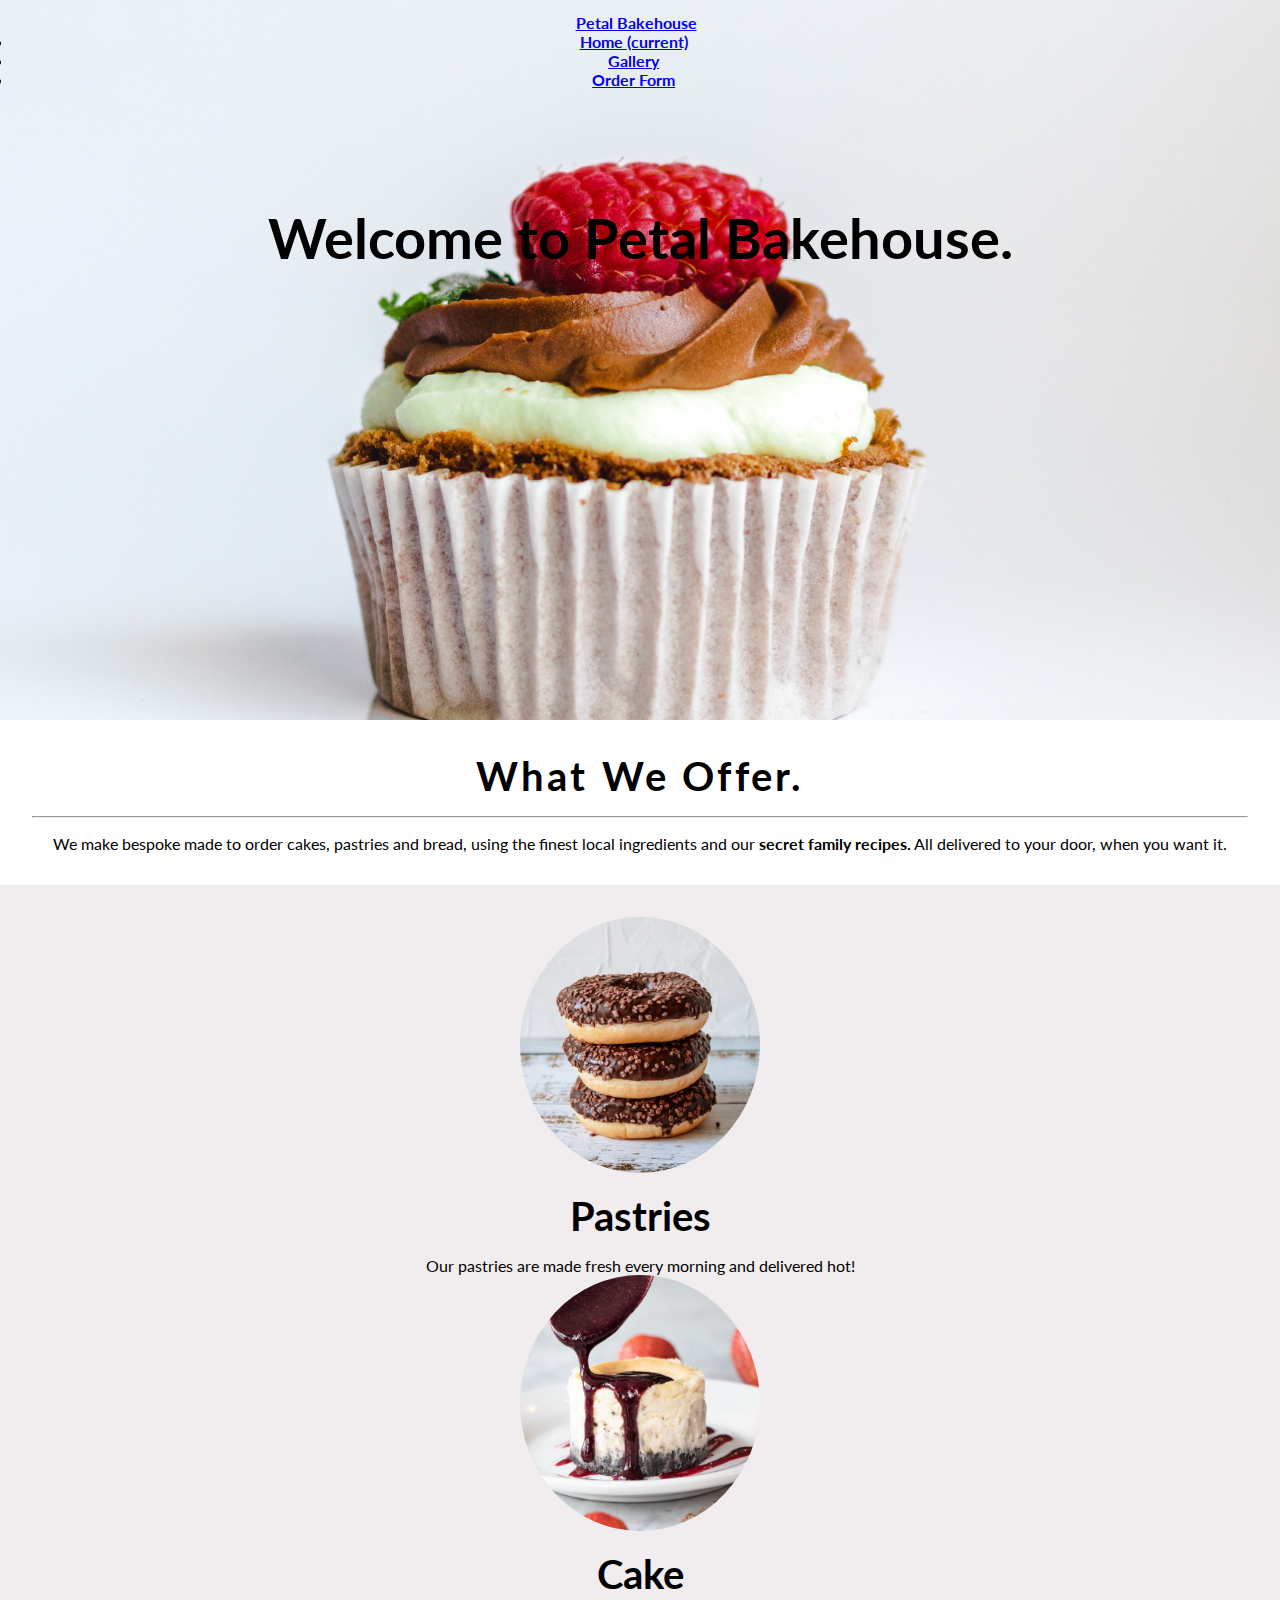
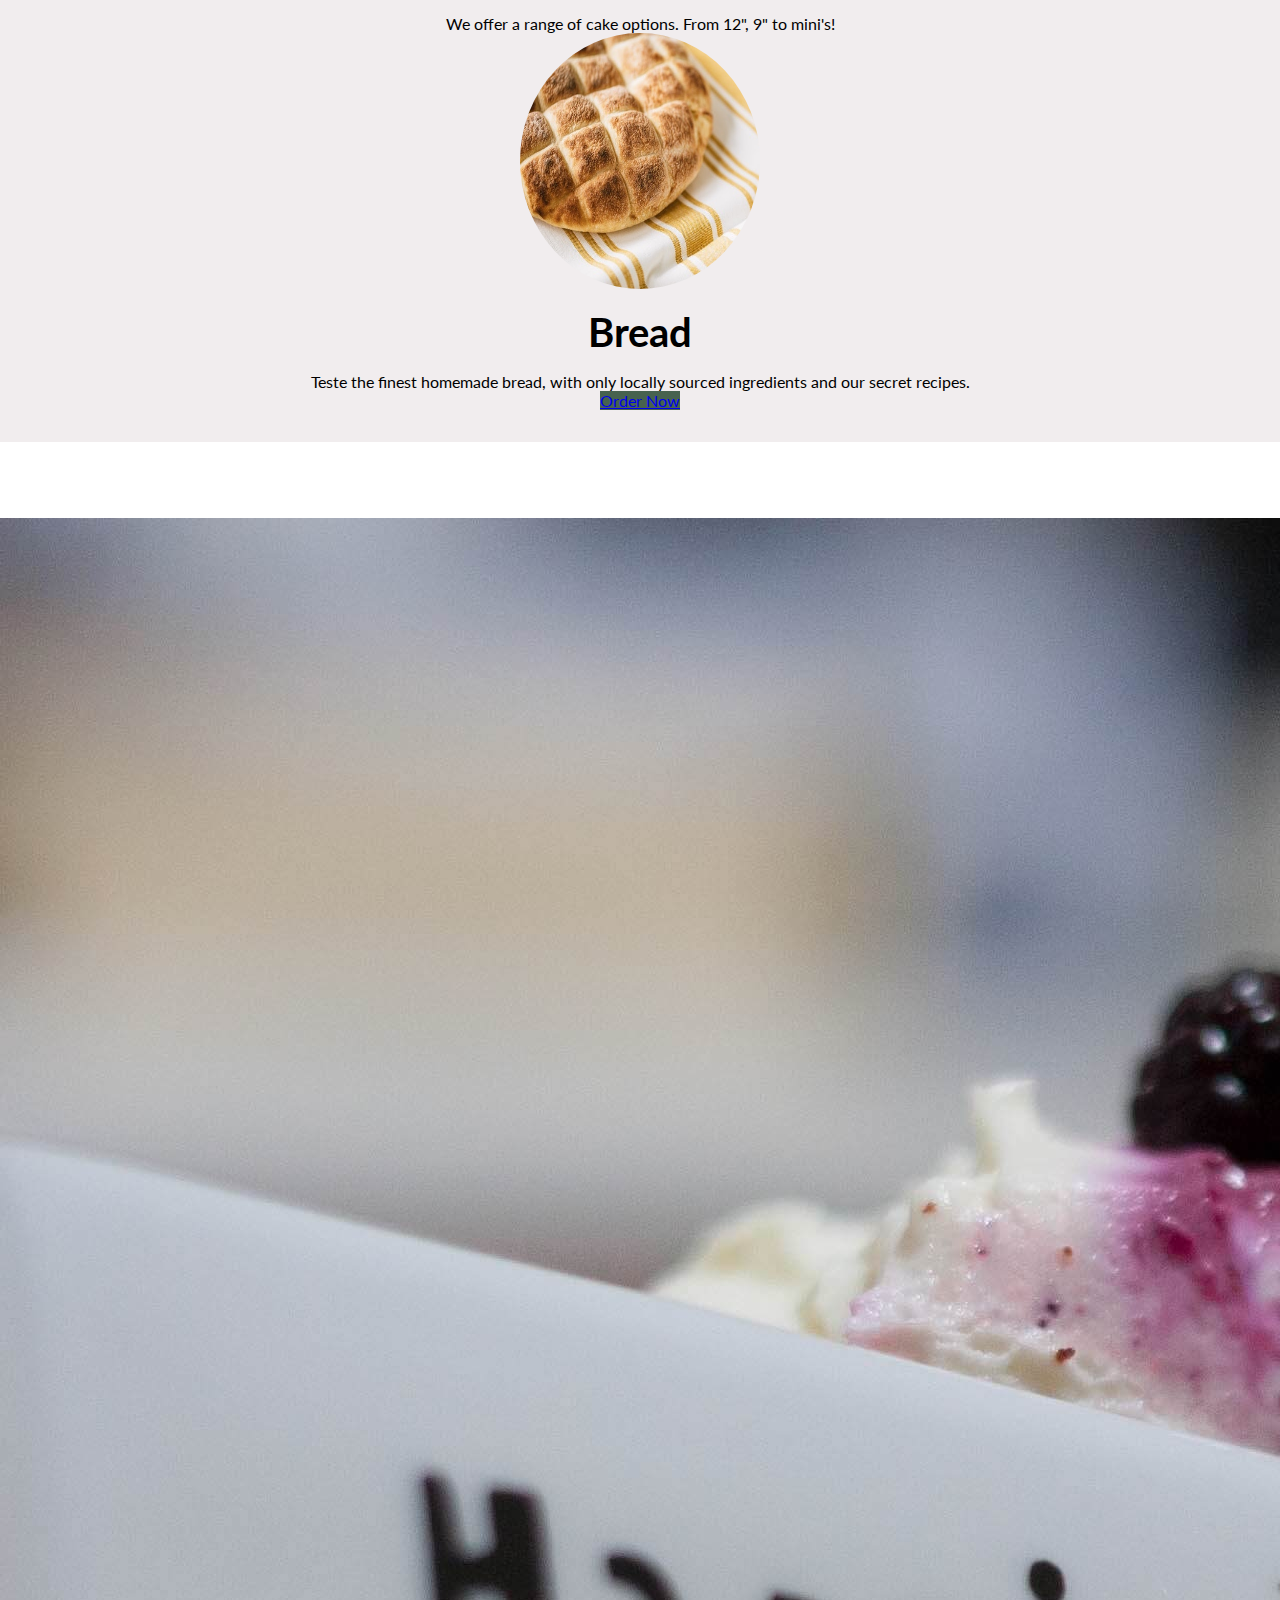
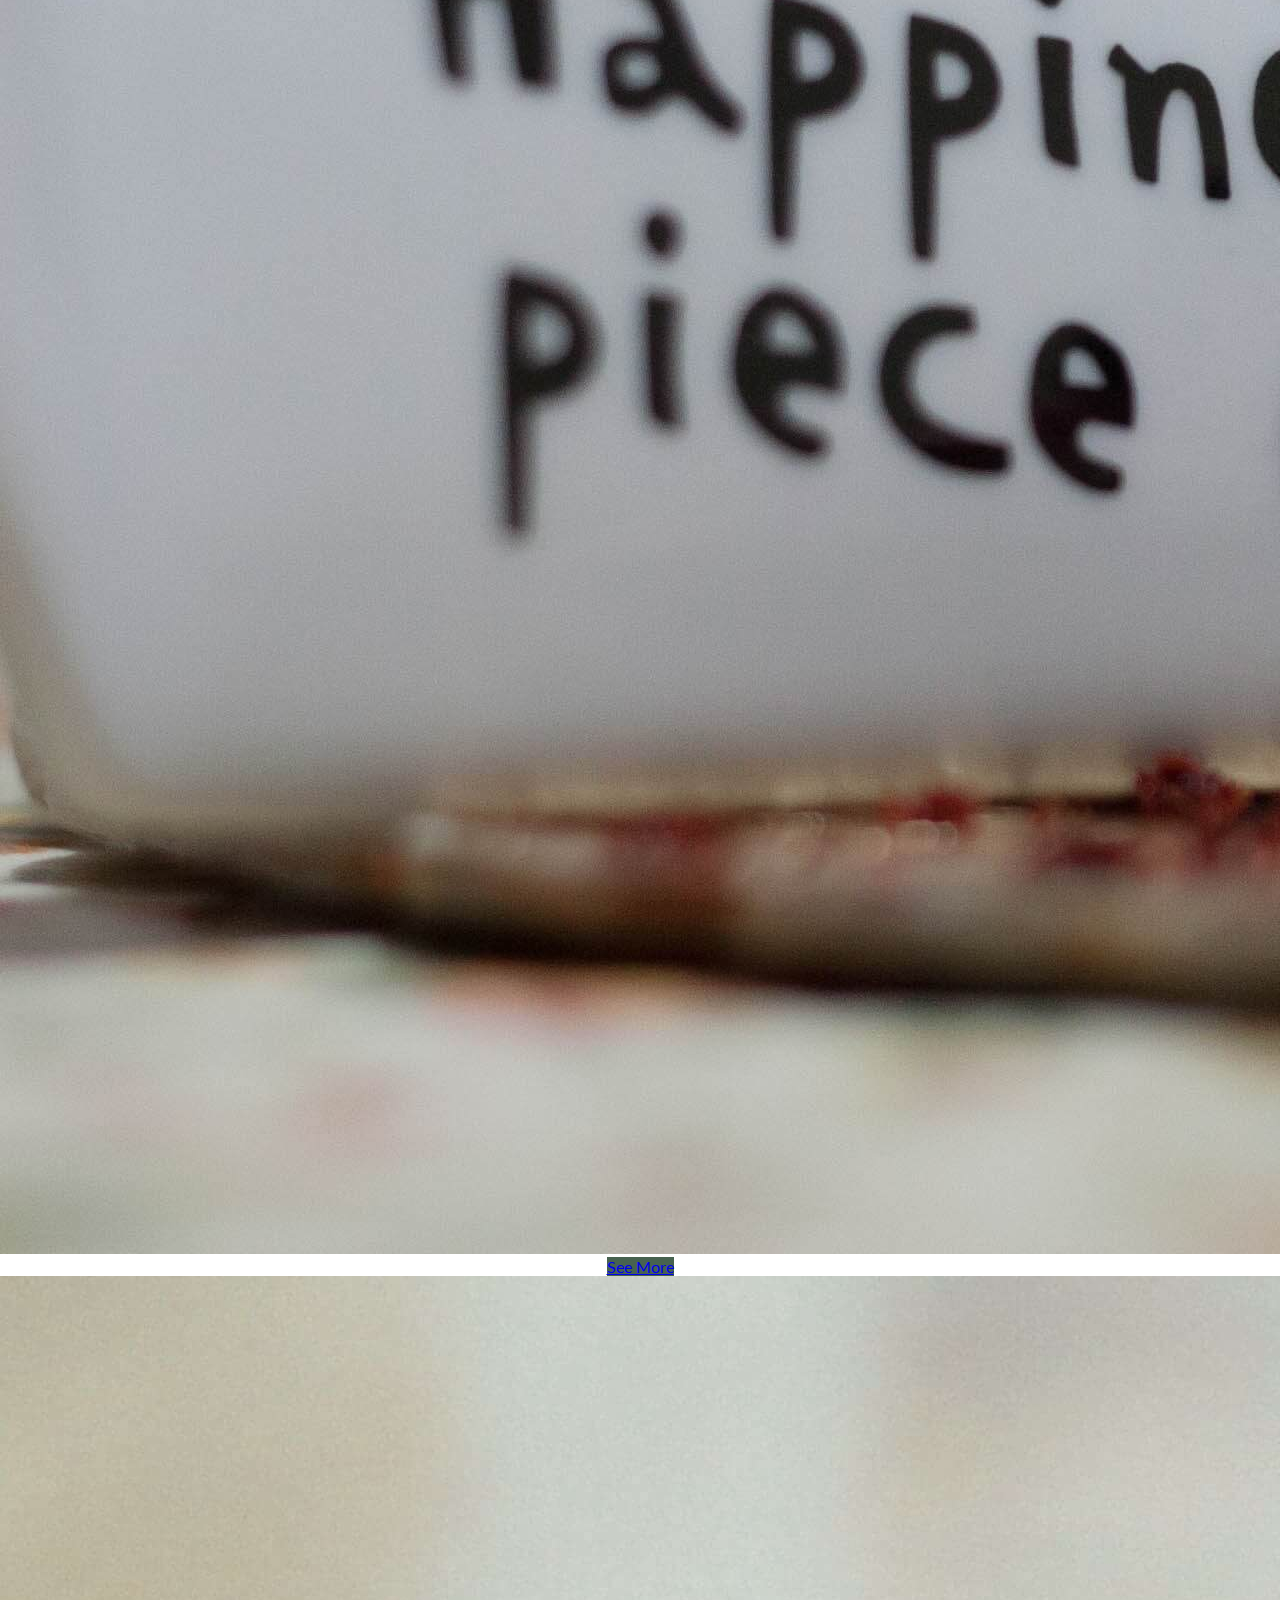
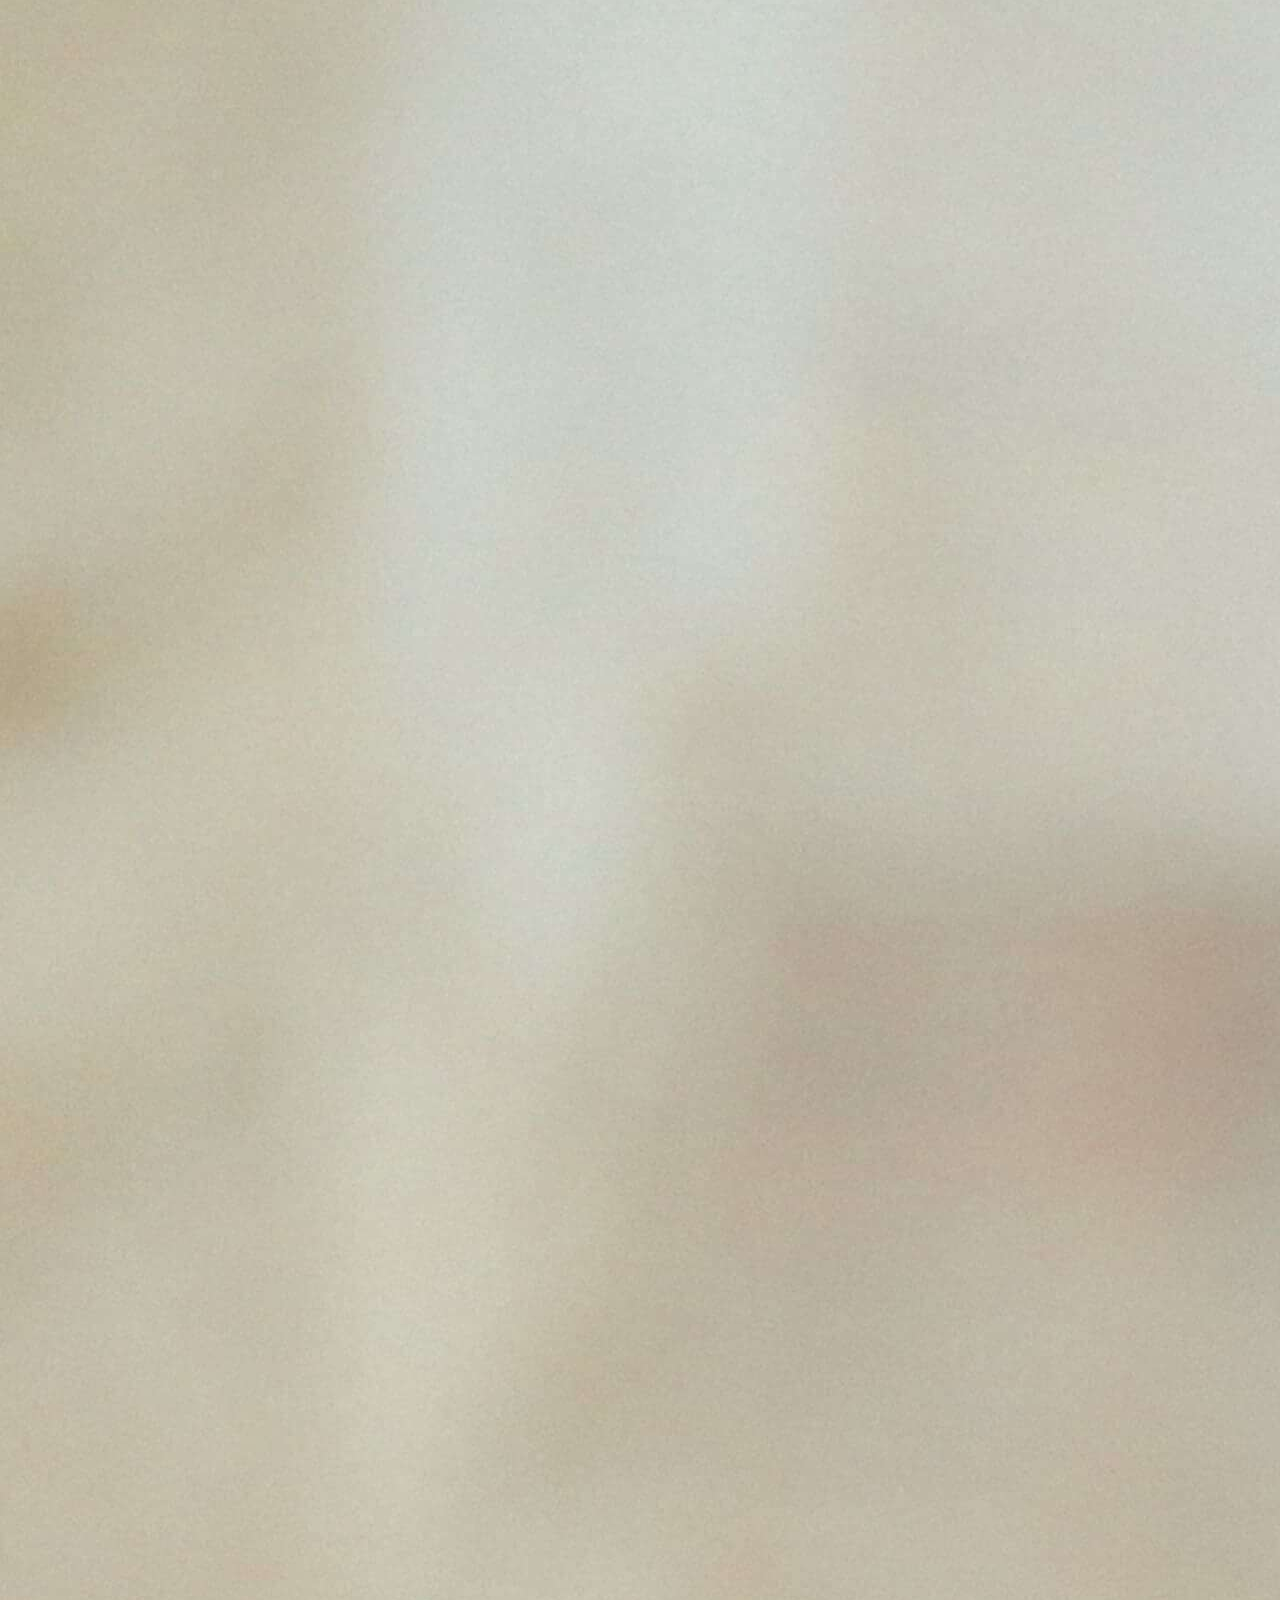
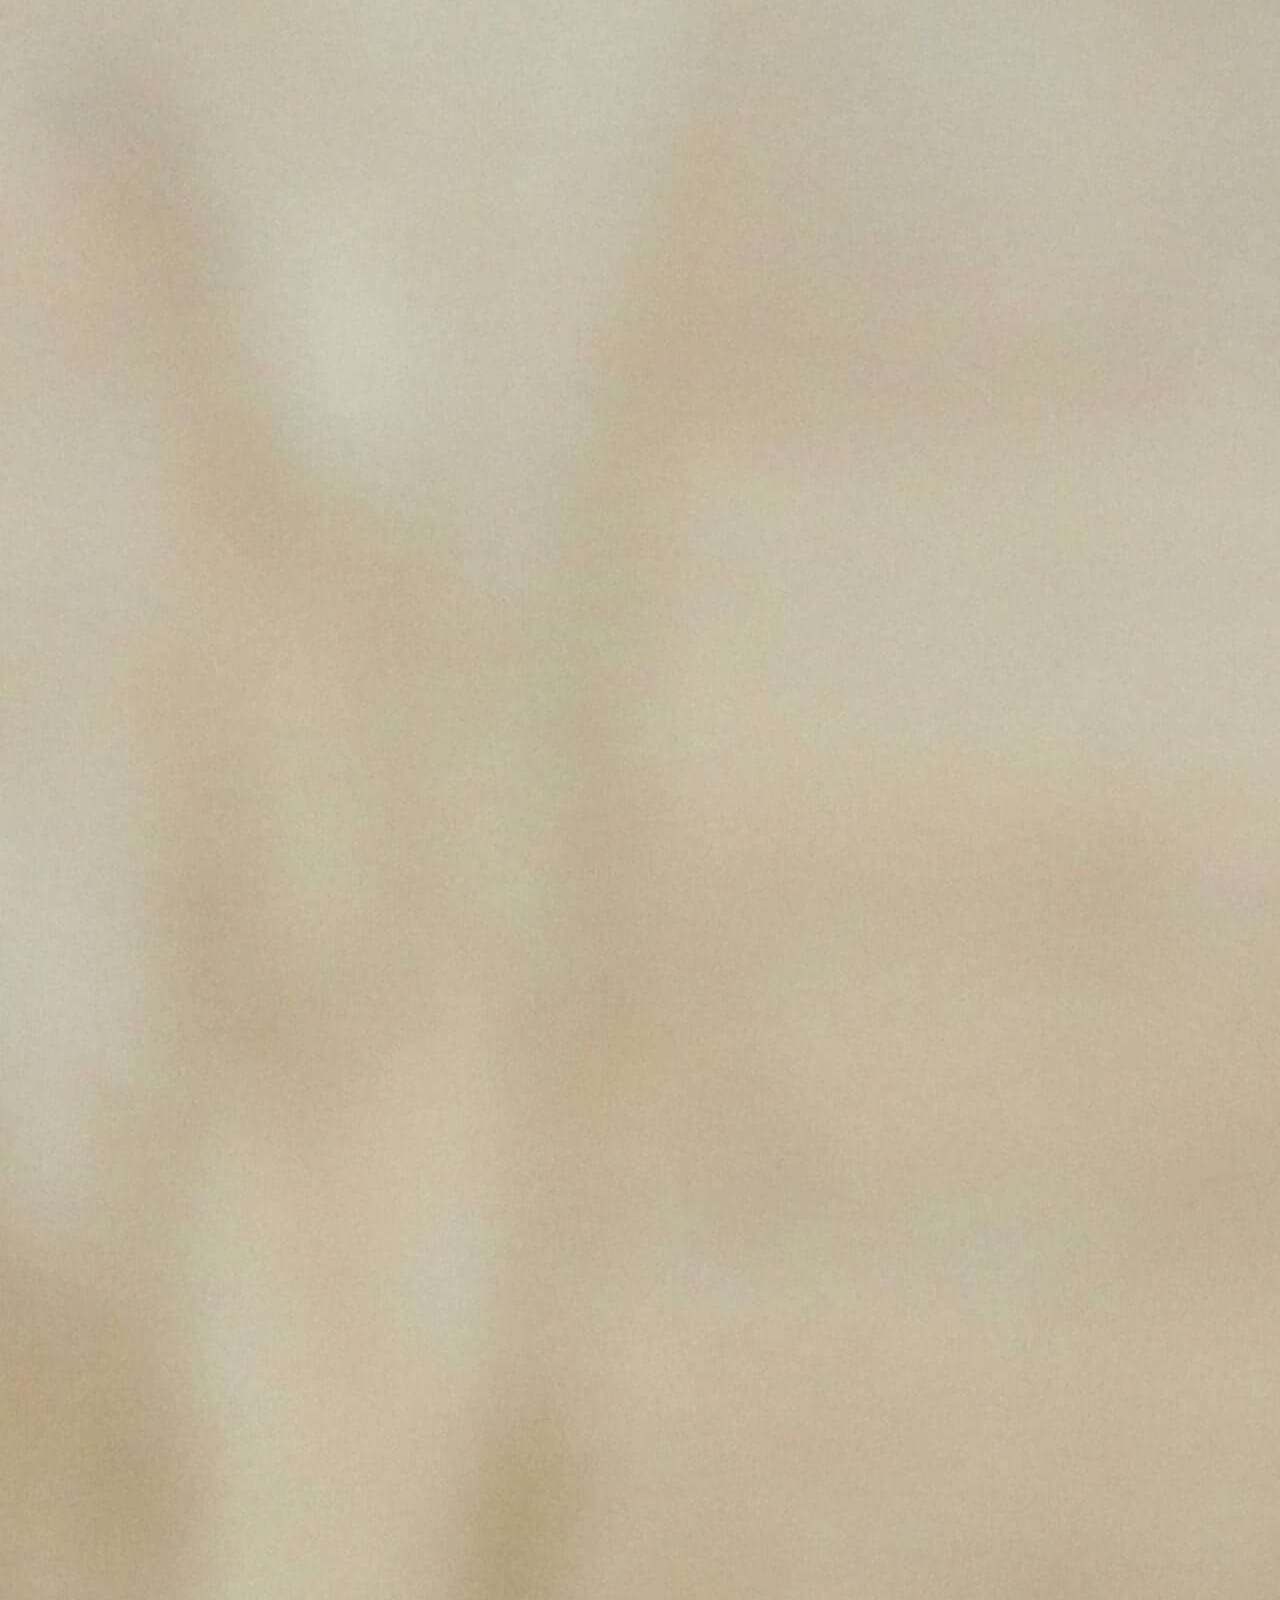
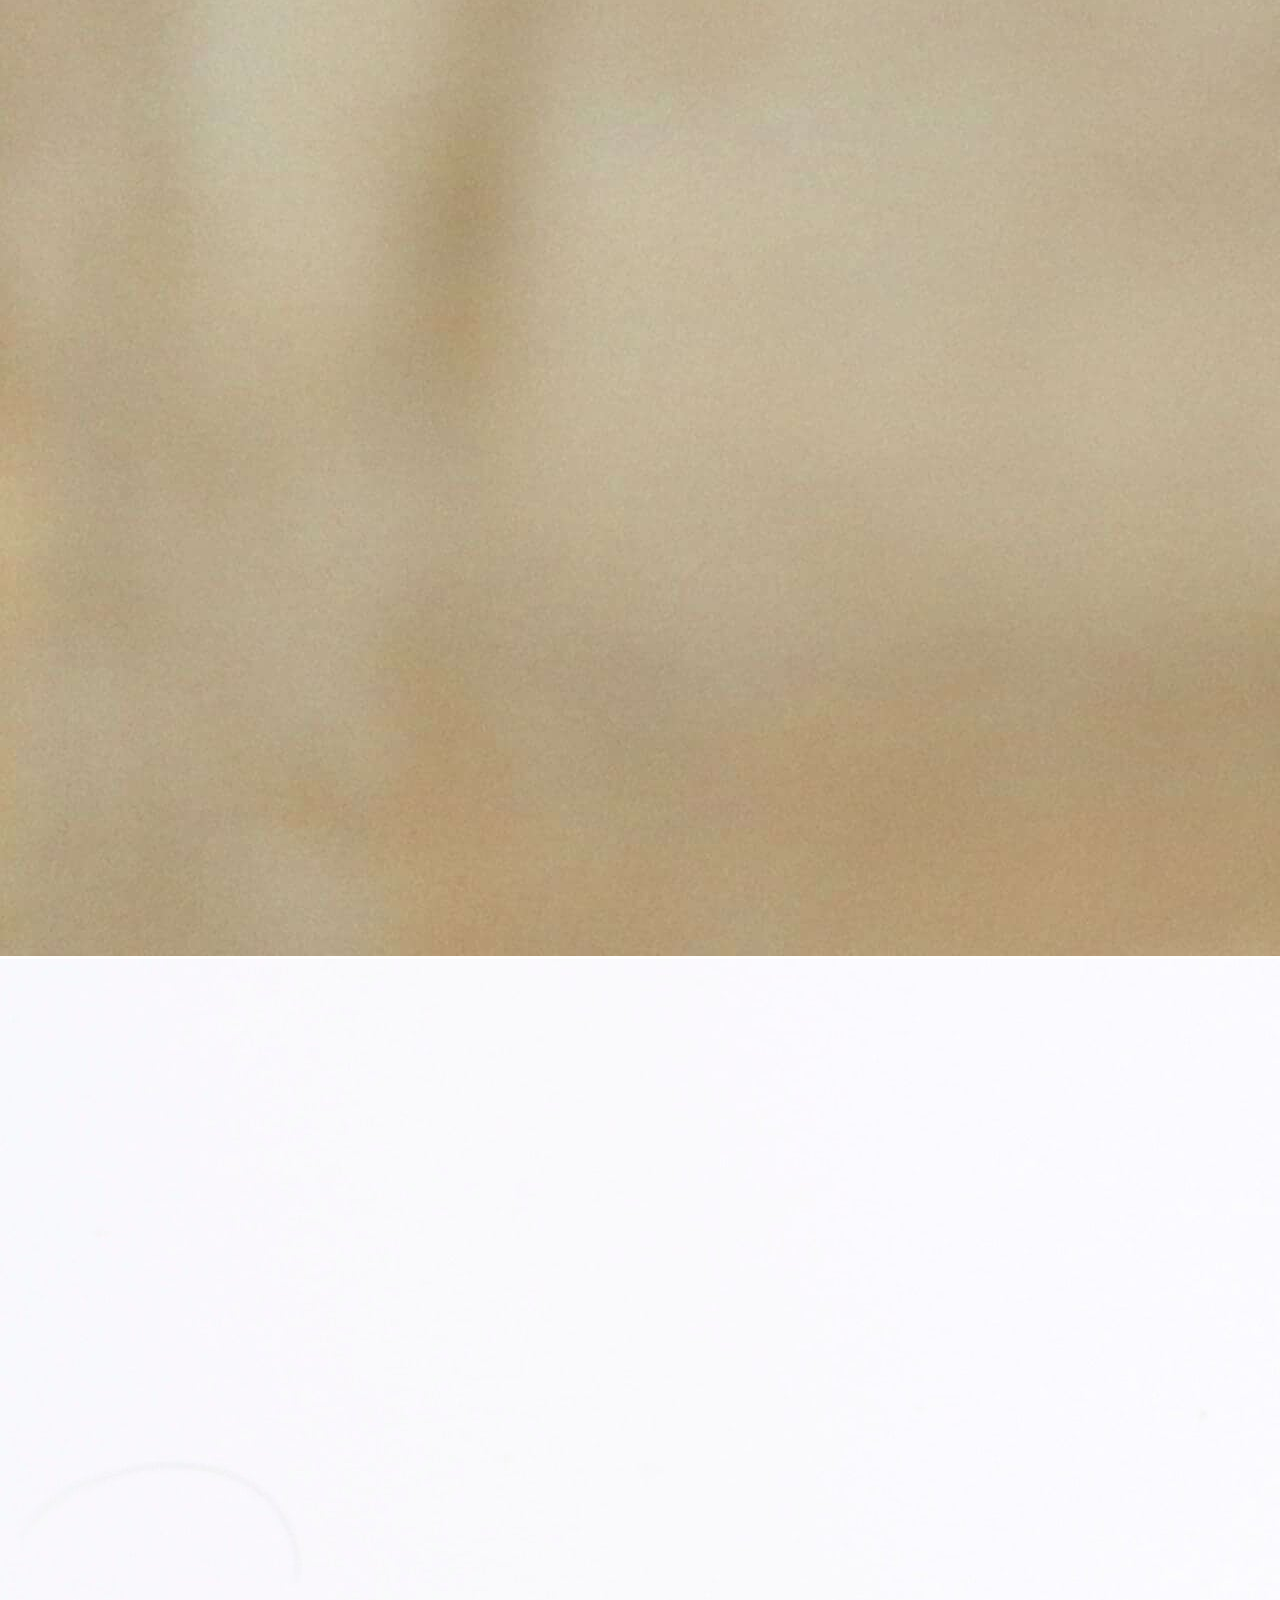
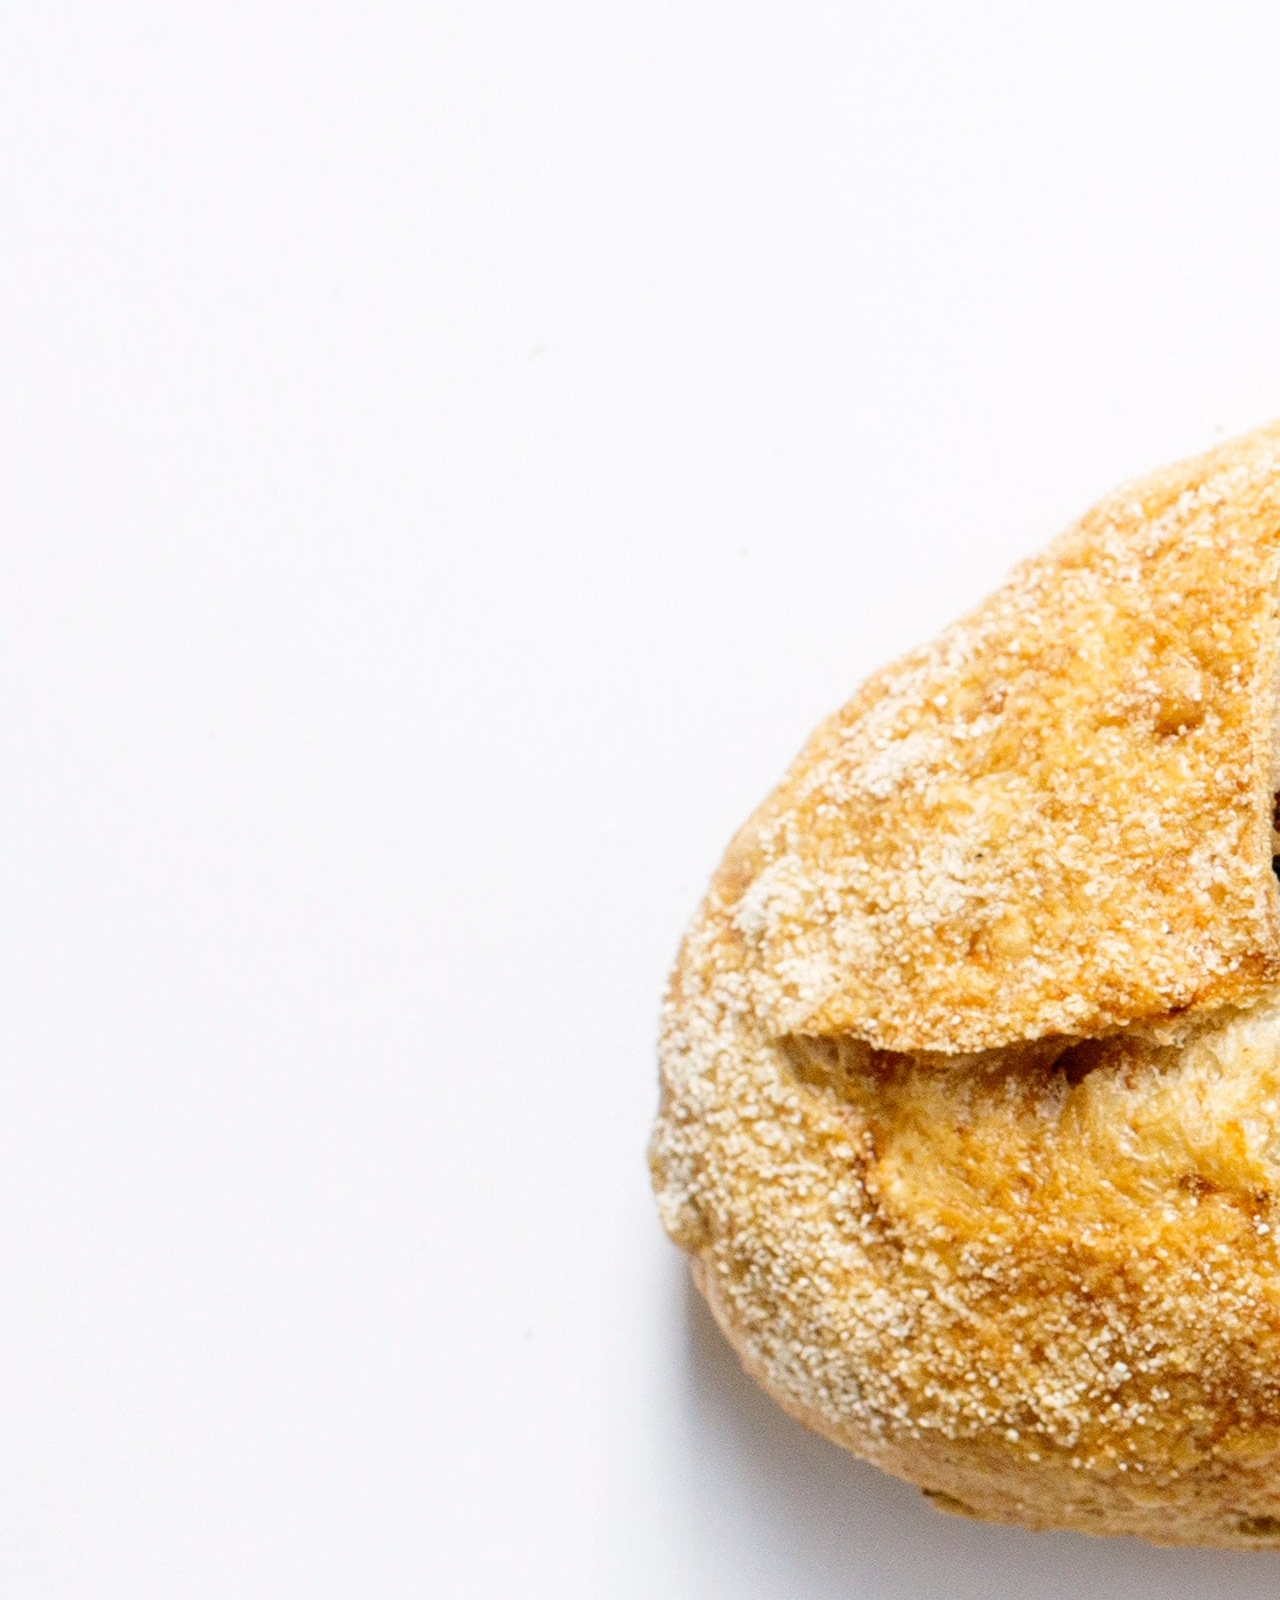
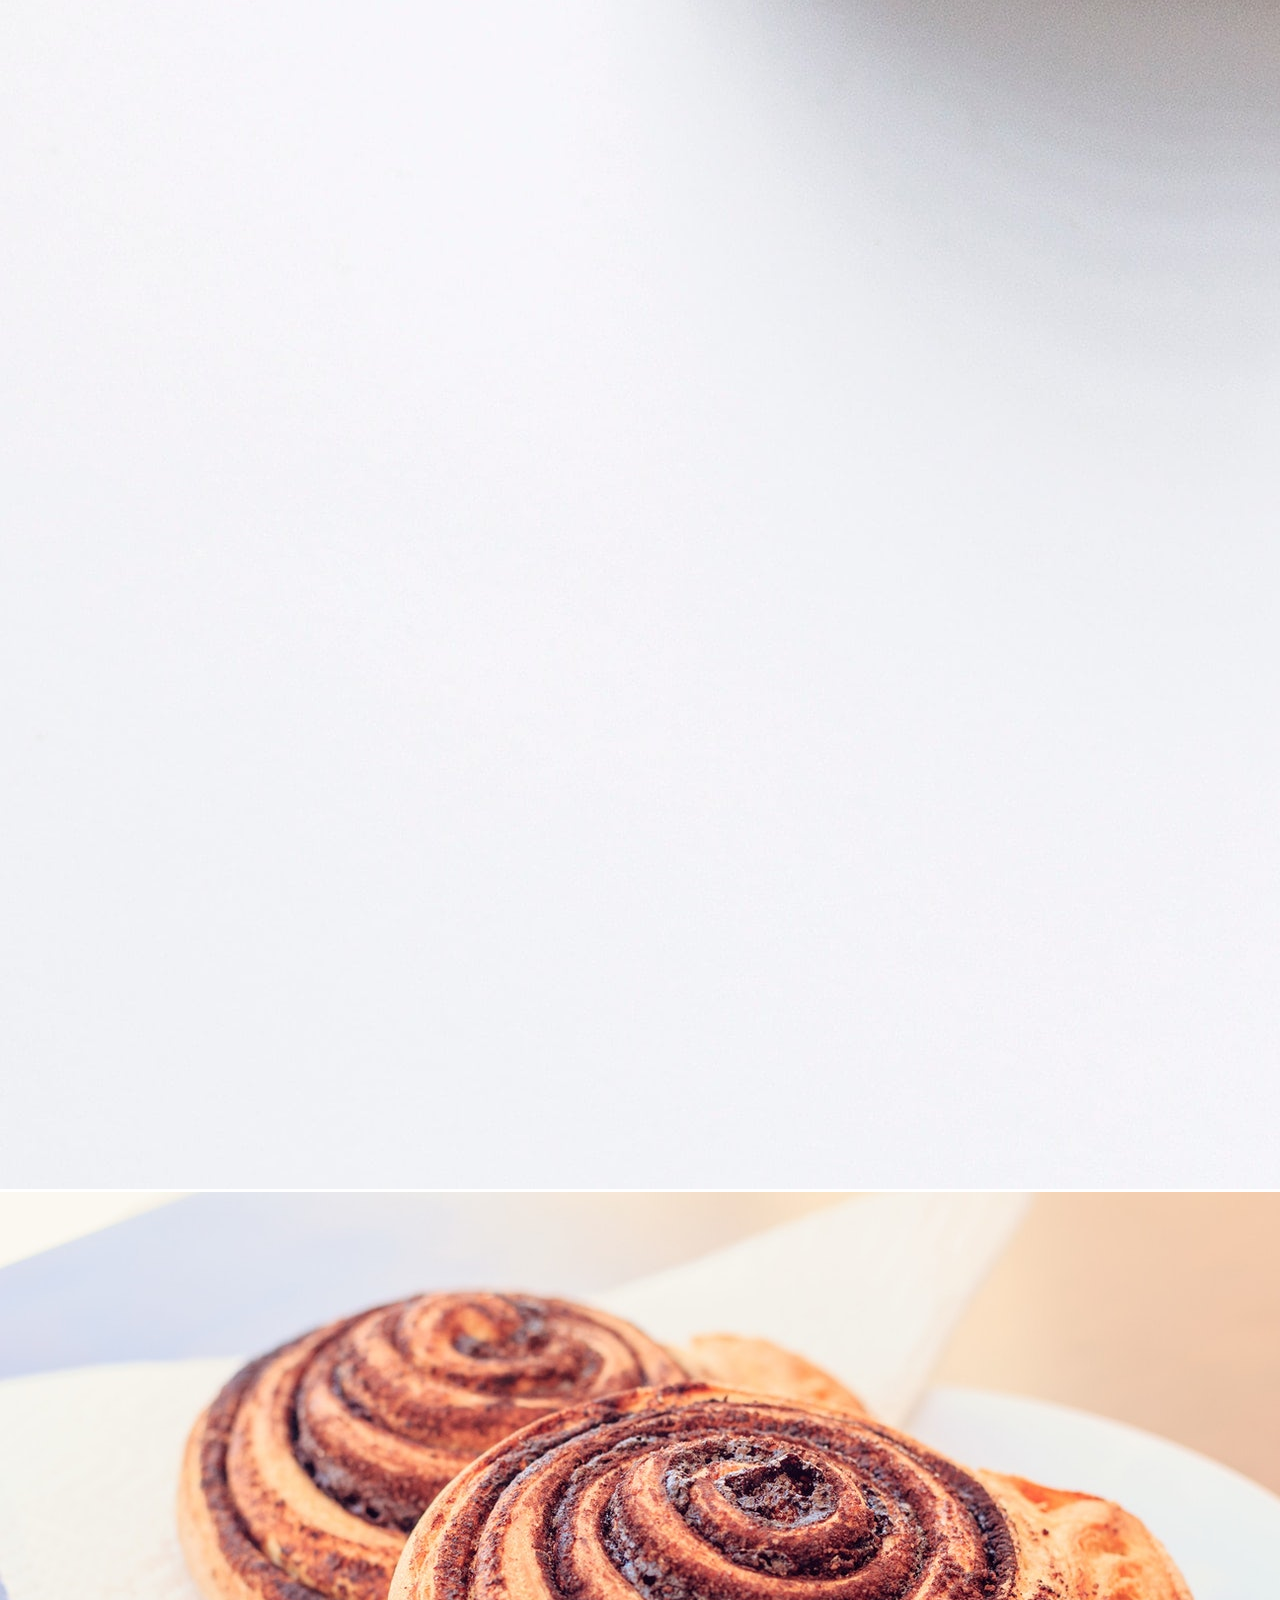
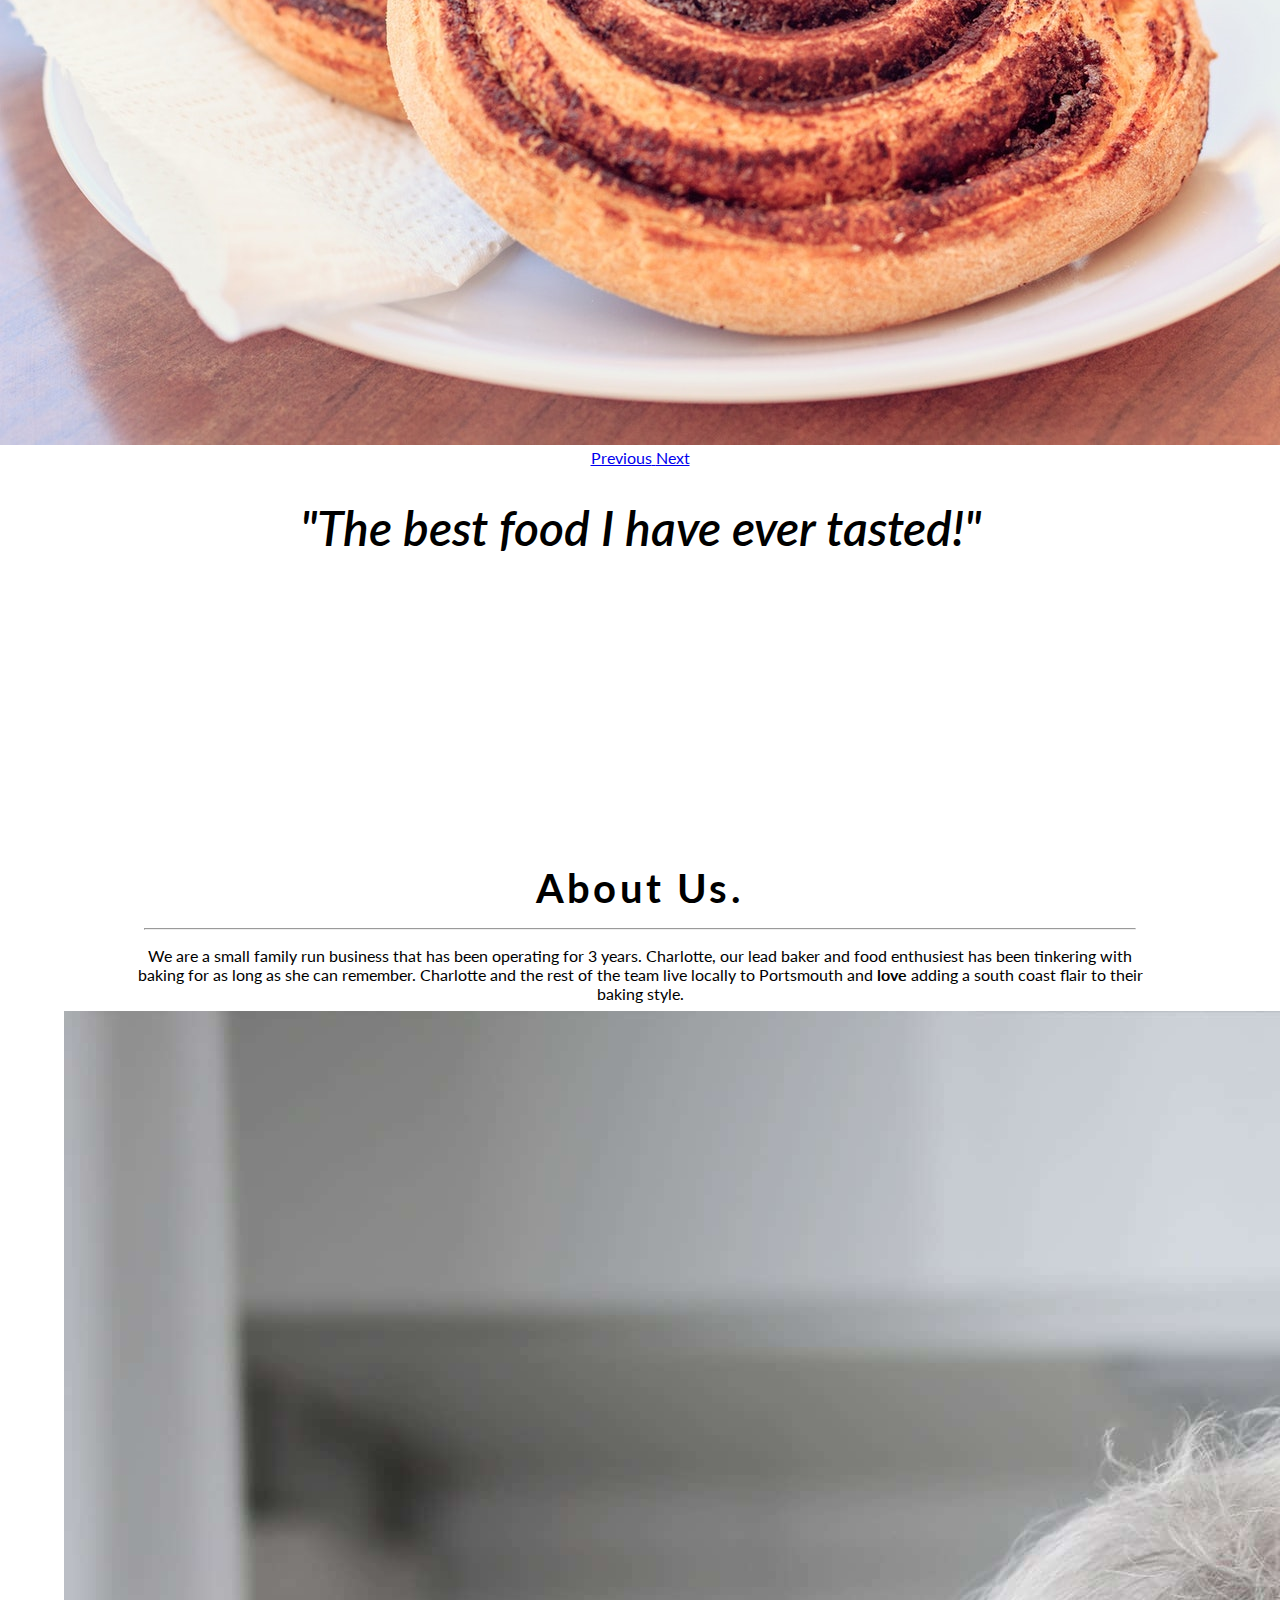
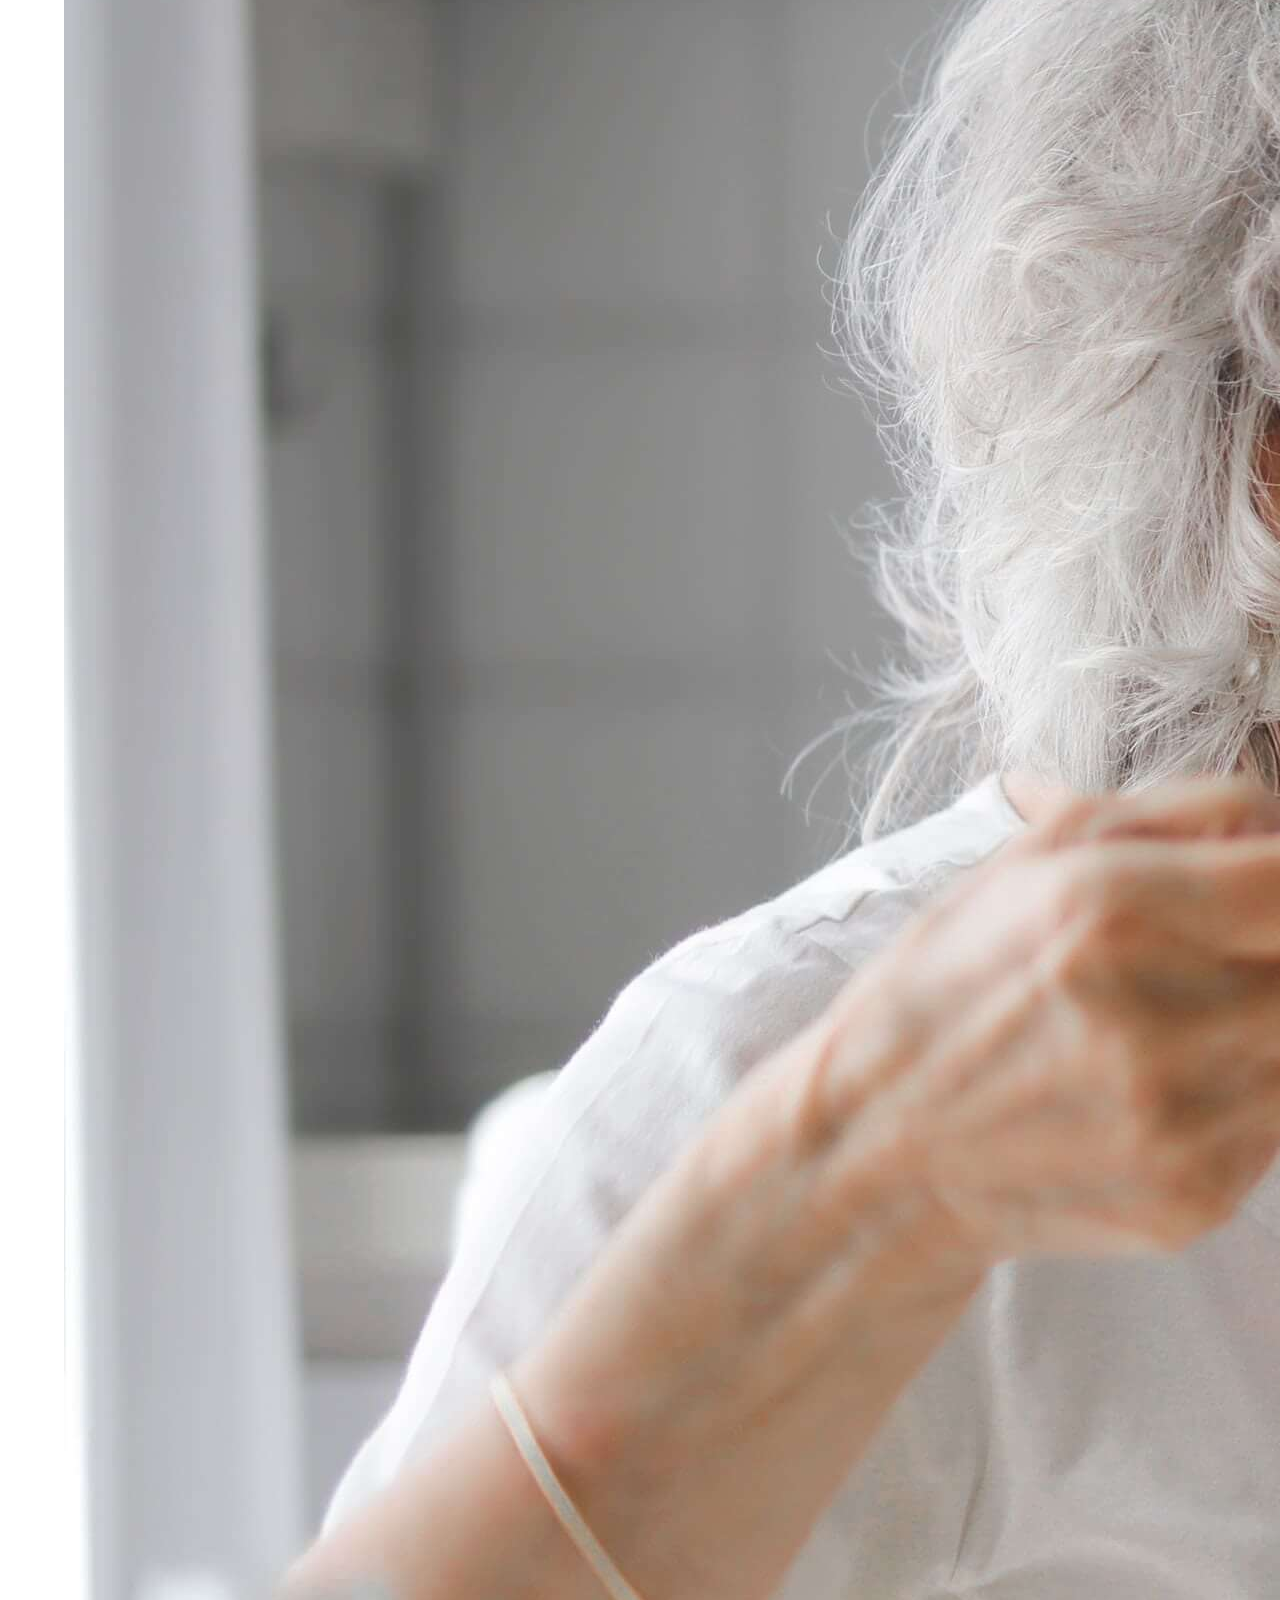
<file: index.html>
<!DOCTYPE html>
<html lang="en">

<head>

    <meta charset="UTF-8">
    <meta name="viewport" content="width=device-width, initial-scale=1.0">

    <title>Petal Bakehouse | Fresh baked and delivered straight to your door</title>

    <link rel="stylesheet" href="https://pro.fontawesome.com/releases/v5.10.0/css/all.css"
        integrity="sha384-AYmEC3Yw5cVb3ZcuHtOA93w35dYTsvhLPVnYs9eStHfGJvOvKxVfELGroGkvsg+p" crossorigin="anonymous" />
    <link rel="stylesheet" href="https://cdn.jsdelivr.net/npm/bootstrap@4.6.0/dist/css/bootstrap.min.css"
        integrity="sha384-B0vP5xmATw1+K9KRQjQERJvTumQW0nPEzvF6L/Z6nronJ3oUOFUFpCjEUQouq2+l" crossorigin="anonymous">
    <link rel="stylesheet" href="assets/css/style.css" type="text/css">
    
</head>

<body>

    <!-- Header section w/ bootstrap navbar -->

    <header class="container-fluid">

        <nav class="navbar navbar-expand-lg navbar-light">
            <a class="navbar-brand" href="index.html">Petal Bakehouse</a>
            <button class="navbar-toggler" type="button" data-toggle="collapse" data-target="#navbarSupportedContent"
                aria-controls="navbarSupportedContent" aria-expanded="false" aria-label="Toggle navigation">
                <span class="navbar-toggler-icon"></span>
            </button>

            <div class="collapse navbar-collapse" id="navbarSupportedContent">
                <ul class="navbar-nav mr-auto">
                    <li class="nav-item active">
                        <a class="nav-link" href="index.html">Home <span class="sr-only">(current)</span></a>
                    </li>
                    <li class="nav-item">
                        <a class="nav-link" href="gallery.html">Gallery</a>
                    </li>
                    <li class="nav-item">
                        <a class="nav-link" href="order.html">Order Form</a>
                    </li>
                </ul>
            </div>
        </nav>

        <h1>Welcome to Petal Bakehouse.</h1>

    </header>

    <!-- Section 1 | what we offer -->

    <div class="container-fluid">
        <div class="row text-center padd section-1">
            <div class="col-12">
                <h1 class="text-uppercase">What We Offer.</h1>
            </div>
            <hr>
            <div class="col-12">
                <p>We make bespoke made to order cakes, pastries and bread, using the finest local
                    ingredients and our <b>secret family recipes.</b> All delivered to your door, when you want it.</p>
            </div>
        </div>
    </div>

    <!-- Section 2 | what we offer w/ images and responsive layout -->

    <div class="container-fluid">
        <div class="row text-center padd section-2">
            <div class="col-xs-12 col-sm-6 col-md-4">
                <img class="about-img" src="assets/images/doughnuts-sm.jpg" alt="a stack of chocolate doughnuts">
                <h3>Pastries</h3>
                <p>Our pastries are made fresh every morning and delivered hot!</p>
            </div>
            <div class="col-xs-12 col-sm-6 col-md-4">
                <img class="about-img" src="assets/images/cheesecake-sm.jpg"
                    alt="a piece of cheesecake with sauce poured on top">
                <h3>Cake</h3>
                <p class="p-text">We offer a range of cake options. From 12", 9" to mini's!</p>
            </div>
            <div class="col-xs-12 col-sm-12 col-md-4">
                <img class="about-img" src="assets/images/bread-sm-2.jpg" alt="fresh baked rolls">
                <h3>Bread</h3>
                <p>Teste the finest homemade bread, with only locally sourced ingredients and our secret
                    recipes.</p>
            </div>
            <div class="col-12">
                <a href="order.html" class="btn btn-success" role="button">Order Now</a>
            </div>
        </div>
    </div>

    <!-- Section 3 | JS carousel using bootstrap + added 4th image -->

    <div id="carouselExampleIndicators" class="carousel slide" data-ride="carousel">
        <ol class="carousel-indicators">
            <li data-target="#carouselExampleIndicators" data-slide-to="0" class="active"></li>
            <li data-target="#carouselExampleIndicators" data-slide-to="1"></li>
            <li data-target="#carouselExampleIndicators" data-slide-to="2"></li>
            <li data-target="#carouselExampleIndicators" data-slide-to="3"></li>
        </ol>
        <div class="carousel-inner">
            <div class="carousel-item active">
                <img src="assets/images/cheesecakeknife.jpg" class="d-block w-100"
                    alt="a knife cutting a cake with text reading, happiness is a piece of cake">
                <div class="carousel-caption">
                    <a href="gallery.html" class="btn btn-success" role="button">See More</a>
                </div>
            </div>
            <div class="carousel-item">
                <img src="assets/images/gingerbread.jpg" class="d-block w-100" alt="a decorated gingerbread person">
            </div>
            <div class="carousel-item">
                <img src="assets/images/slicedloaf.jpg" class="d-block w-100" alt="a cut load of fresh bread">
            </div>
            <div class="carousel-item">
                <img src="assets/images/pastry-img.jpg" class="d-block w-100" alt="two cinnamon swirls on a table">
            </div>
        </div>
        <a class="carousel-control-prev" href="#carouselExampleIndicators" role="button" data-slide="prev">
            <span class="carousel-control-prev-icon" aria-hidden="true"></span>
            <span class="sr-only">Previous</span>
        </a>
        <a class="carousel-control-next" href="#carouselExampleIndicators" role="button" data-slide="next">
            <span class="carousel-control-next-icon" aria-hidden="true"></span>
            <span class="sr-only">Next</span>
        </a>
    </div>

    <!-- Section 4 | jumbotron -->

    <div class="container-fluid">
        <div class="row section-4 text-center padd">
            <div class="col-12">
                <h1 id="quote">"The best food I have ever tasted!"</h1>
            </div>
        </div>
    </div>

    <!-- Section 5 | fixed image -->

    <figure>
        <div class="fixed-wrap feat-img">
            <div class="fixed">
            </div>
        </div>
    </figure>

    <!-- Section 6 | about us -->

    <div class="container-fluid">
        <div class="row padd section-6">
            <div class="col-md-12 col-lg-6 section-6">
                <h2 class="text-uppercase">About Us.</h2>
                <hr>
                <p>We are a small family run business that has been operating for 3
                    years. Charlotte, our lead baker and
                    food enthusiest has been tinkering with baking for as long as she can remember. Charlotte and the
                    rest of the team live locally to Portsmouth and <strong>love</strong> adding a south coast flair to
                    their baking style.</p>
            </div>
            <div class="col-md-12 col-lg-6">
                <img class="img-fluid" src="assets/images/people-baking.jpg" alt="People Baking">
            </div>
        </div>
    </div>

    <!-- footer w/ responsive design. Inc socials, about and hours -->

    <footer>

        <div class="container-fluid">
            <div class="row text-center">
                <div class="col-md-4 col-lg-4 col-xl-4 footer">
                    <h4 class="text-uppercase">Socials</h4>
                    <hr>
                    <a href="https://www.facebook.com" target="_blank"><i class="fab fa-facebook-square"></i></a>
                    <a href="https://www.twitter.com" target="_blank"><i class="fab fa-twitter-square"></i></a>
                    <a href="https://www.instagram.com" target="_blank"><i class="fab fa-instagram"></i></a>
                    <a href="https://www.google.com" target="_blank"><i class="fab fa-google"></i></a>
                </div>
                <div class="col-md-4 col-lg-4 col-xl-4 footer">
                    <h4 class="text-uppercase">Contact</h4>
                    <hr>
                    <p>01234 567890</p>
                    <p>order@petalbakehouse.co.uk</p>
                    <p>123 Somewhere St, Portsmouth, P00 0QS</p>
                </div>
                <div class="col-md-4 col-lg-4 col-xl-4 footer footer-btm">
                    <h4 class="text-uppercase">Our Hours</h4>
                    <hr>
                    <p>Monday - Friday: 17:00 - 21:00</p>
                    <p>Saturday: All day</p>
                    <p>Sunday: All day</p>
                </div>
            </div>
        </div>

        <hr>

        <div class="container-fluid">
            <div class="row text-center footer-btm">
                <div class="col-12">
                    <p id="weblink">Petal Bakehouse &#169; 2020</p>
                </div>
            </div>
        </div>

    </footer>

    <!-- Bootstrap javascript links -->

    <script src="https://code.jquery.com/jquery-3.5.1.slim.min.js"
        integrity="sha384-DfXdz2htPH0lsSSs5nCTpuj/zy4C+OGpamoFVy38MVBnE+IbbVYUew+OrCXaRkfj"
        crossorigin="anonymous"></script>
    <script src="https://cdn.jsdelivr.net/npm/bootstrap@4.6.0/dist/js/bootstrap.bundle.min.js"
        integrity="sha384-Piv4xVNRyMGpqkS2by6br4gNJ7DXjqk09RmUpJ8jgGtD7zP9yug3goQfGII0yAns"
        crossorigin="anonymous"></script>

</body>

</html>
</file>
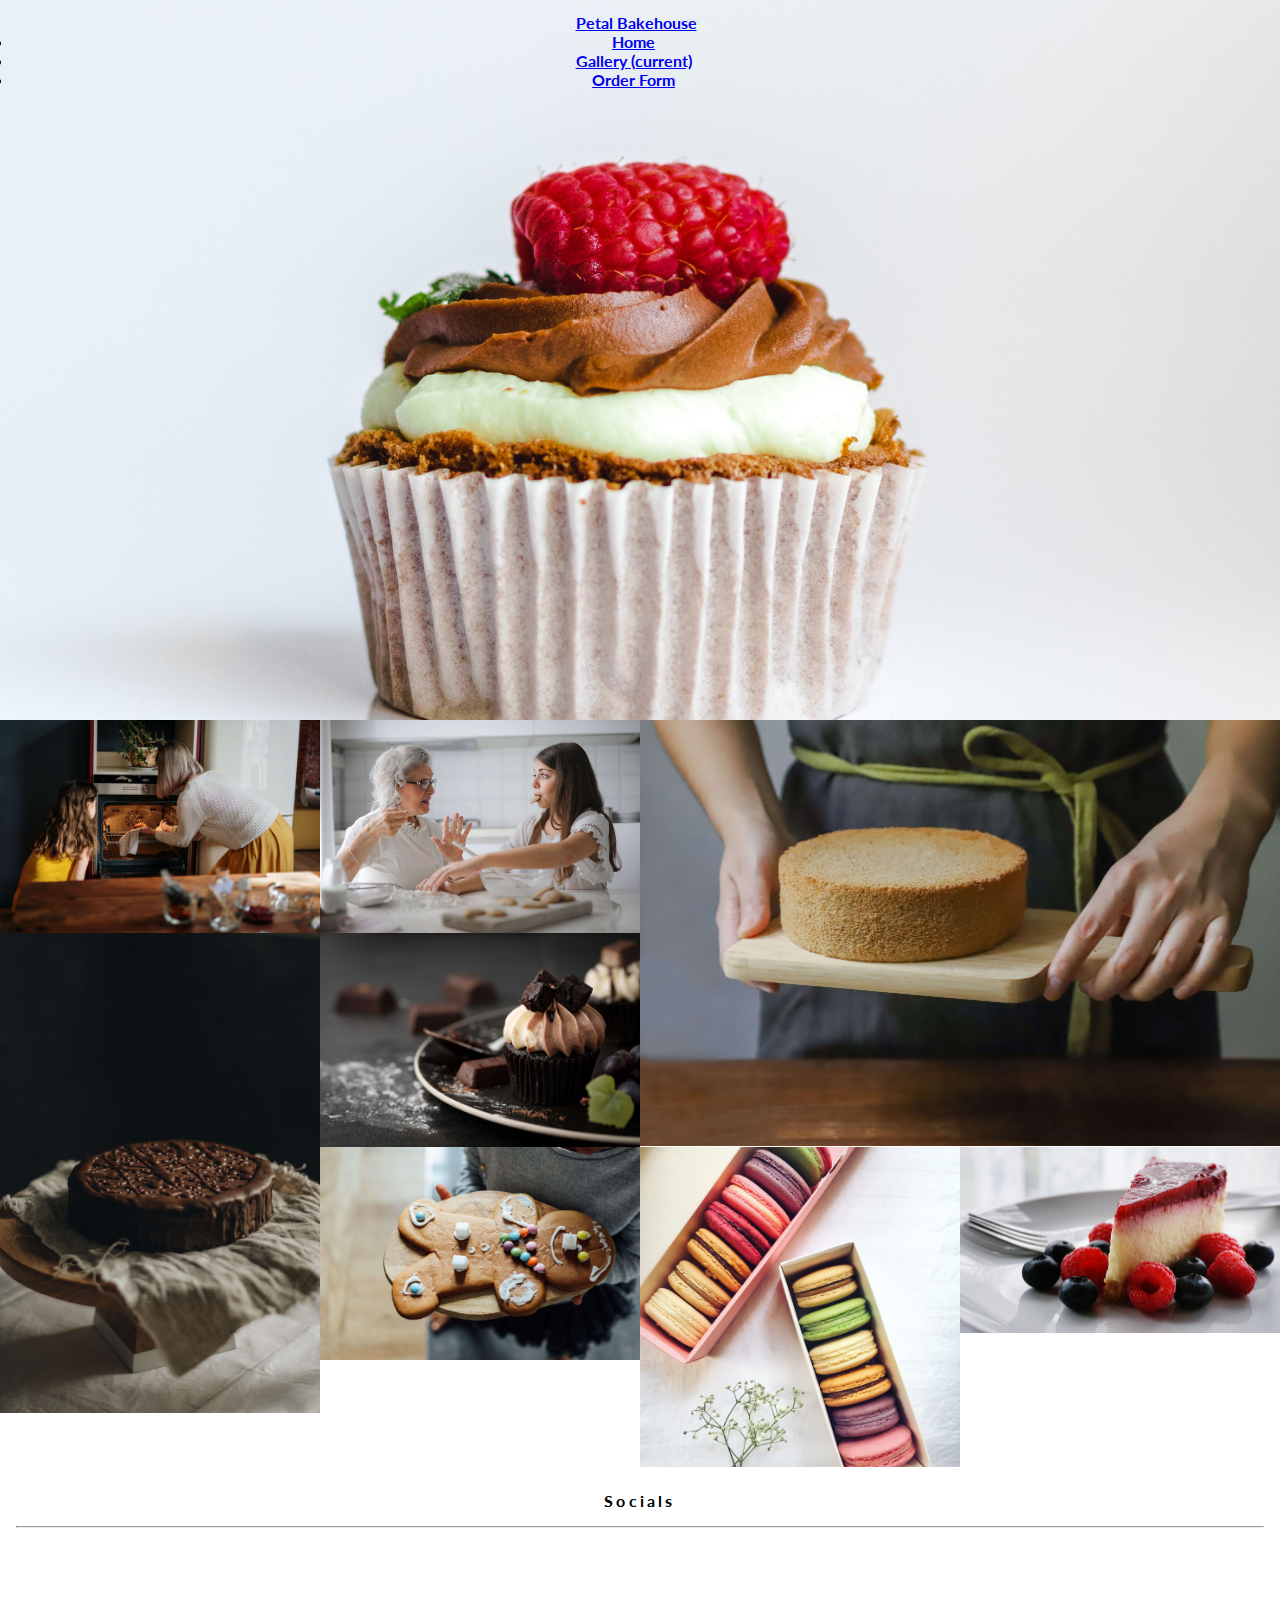
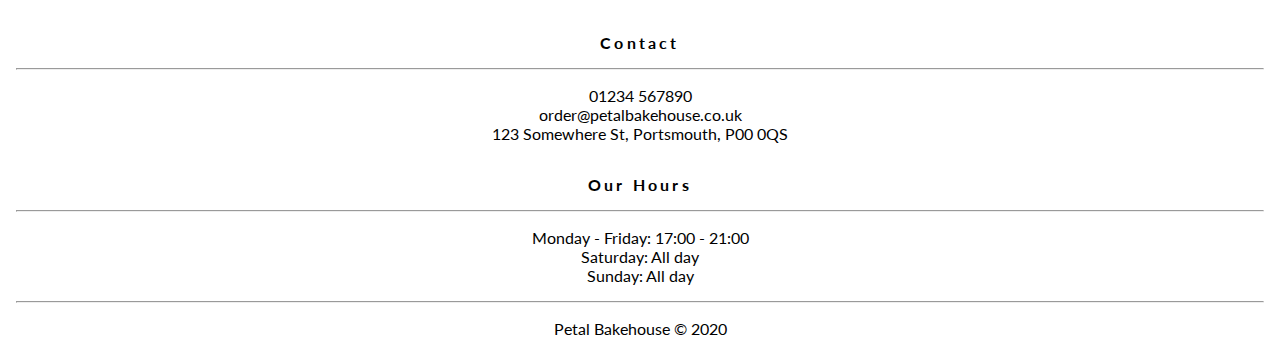
<file: gallery.html>
<!DOCTYPE html>
<html lang="en">

<head>
    <meta charset="UTF-8">
    <meta name="viewport" content="width=device-width, initial-scale=1.0">
    <title>Petal Bakehouse | Fresh baked and delivered straight to your door</title>
    <link rel="stylesheet" href="https://pro.fontawesome.com/releases/v5.10.0/css/all.css"
        integrity="sha384-AYmEC3Yw5cVb3ZcuHtOA93w35dYTsvhLPVnYs9eStHfGJvOvKxVfELGroGkvsg+p" crossorigin="anonymous" />

    <link rel="stylesheet" href="https://cdn.jsdelivr.net/npm/bootstrap@4.6.0/dist/css/bootstrap.min.css"
        integrity="sha384-B0vP5xmATw1+K9KRQjQERJvTumQW0nPEzvF6L/Z6nronJ3oUOFUFpCjEUQouq2+l" crossorigin="anonymous">
    <link rel="stylesheet" href="assets/css/style.css" type="text/css">
</head>

<body>

    <!-- Header section w/ bootstrap navbar -->

    <header class="container-fluid">

        <nav class="navbar navbar-expand-lg navbar-light">
            <a class="navbar-brand" href="index.html">Petal Bakehouse</a>
            <button class="navbar-toggler" type="button" data-toggle="collapse" data-target="#navbarSupportedContent"
                aria-controls="navbarSupportedContent" aria-expanded="false" aria-label="Toggle navigation">
                <span class="navbar-toggler-icon"></span>
            </button>

            <div class="collapse navbar-collapse" id="navbarSupportedContent">
                <ul class="navbar-nav mr-auto">
                    <li class="nav-item active">
                        <a class="nav-link" href="index.html">Home</a>
                    </li>
                    <li class="nav-item">
                        <a class="nav-link" href="gallery.html">Gallery <span class="sr-only">(current)</span></a>
                    </li>
                    <li class="nav-item">
                        <a class="nav-link" href="order.html">Order Form</a>
                    </li>
                </ul>
            </div>
        </nav>

    </header>

    <!-- Main section | gallery with responsive layout & build with CSS Grid -->

    <main class="grid">
        <img src="assets/images/oven.jpg" alt="a person reaching into an oven" id="img1">
        <img src="assets/images/people-baking.jpg" alt="two people baking a cake" id="img2">
        <img src="assets/images/baking5.jpg" alt="someone holding a undecorated cake" id="img3">
        <img src="assets/images/cake2.jpg" alt="a chocolate cake on a table" id="img4">
        <img src="assets/images/cakes.jpg" alt="a slice of chocolate cake" id="img5">
        <img src="assets/images/gingerbread.jpg" alt="a closeup of a gingerbread person" id="img6">
        <img src="assets/images/maca.jpg" alt="a table of macaroons" id="img7">
        <img src="assets/images/cheesecake-img.jpg" alt="a slice of fruit cheesecake" id="img8">
        <img src="assets/images/slicedloaf.jpg" alt="a load of bread sliced up and parted" id="img9">
    </main>

    <!-- footer w/ responsive design. Inc socials, about and hours -->

    <footer>

        <div class="container-fluid">
            <div class="row text-center">
                <div class="col-md-4 col-lg-4 col-xl-4 footer">
                    <h4 class="text-uppercase">Socials</h4>
                    <hr>
                    <a href="https://www.facebook.com" target="_blank"><i class="fab fa-facebook-square"></i></a>
                    <a href="https://www.twitter.com" target="_blank"><i class="fab fa-twitter-square"></i></a>
                    <a href="https://www.instagram.com" target="_blank"><i class="fab fa-instagram"></i></a>
                    <a href="https://www.google.com" target="_blank"><i class="fab fa-google"></i></a>
                </div>
                <div class="col-md-4 col-lg-4 col-xl-4 footer">
                    <h4 class="text-uppercase">Contact</h4>
                    <hr>
                    <p>01234 567890</p>
                    <p>order@petalbakehouse.co.uk</p>
                    <p>123 Somewhere St, Portsmouth, P00 0QS</p>
                </div>
                <div class="col-md-4 col-lg-4 col-xl-4 footer footer-btm">
                    <h4 class="text-uppercase">Our Hours</h4>
                    <hr>
                    <p>Monday - Friday: 17:00 - 21:00</p>
                    <p>Saturday: All day</p>
                    <p>Sunday: All day</p>
                </div>
            </div>
        </div>

        <hr>

        <div class="container-fluid">
            <div class="row text-center footer-btm">
                <div class="col-12">
                    <p id="weblink">Petal Bakehouse &#169; 2020</p>
                </div>
            </div>
        </div>
        
    </footer>

    <!-- Bootstrap javascript links -->

    <script src="https://code.jquery.com/jquery-3.5.1.slim.min.js"
        integrity="sha384-DfXdz2htPH0lsSSs5nCTpuj/zy4C+OGpamoFVy38MVBnE+IbbVYUew+OrCXaRkfj"
        crossorigin="anonymous"></script>
    <script src="https://cdn.jsdelivr.net/npm/bootstrap@4.6.0/dist/js/bootstrap.bundle.min.js"
        integrity="sha384-Piv4xVNRyMGpqkS2by6br4gNJ7DXjqk09RmUpJ8jgGtD7zP9yug3goQfGII0yAns"
        crossorigin="anonymous"></script>

</body>

</html>
</file>
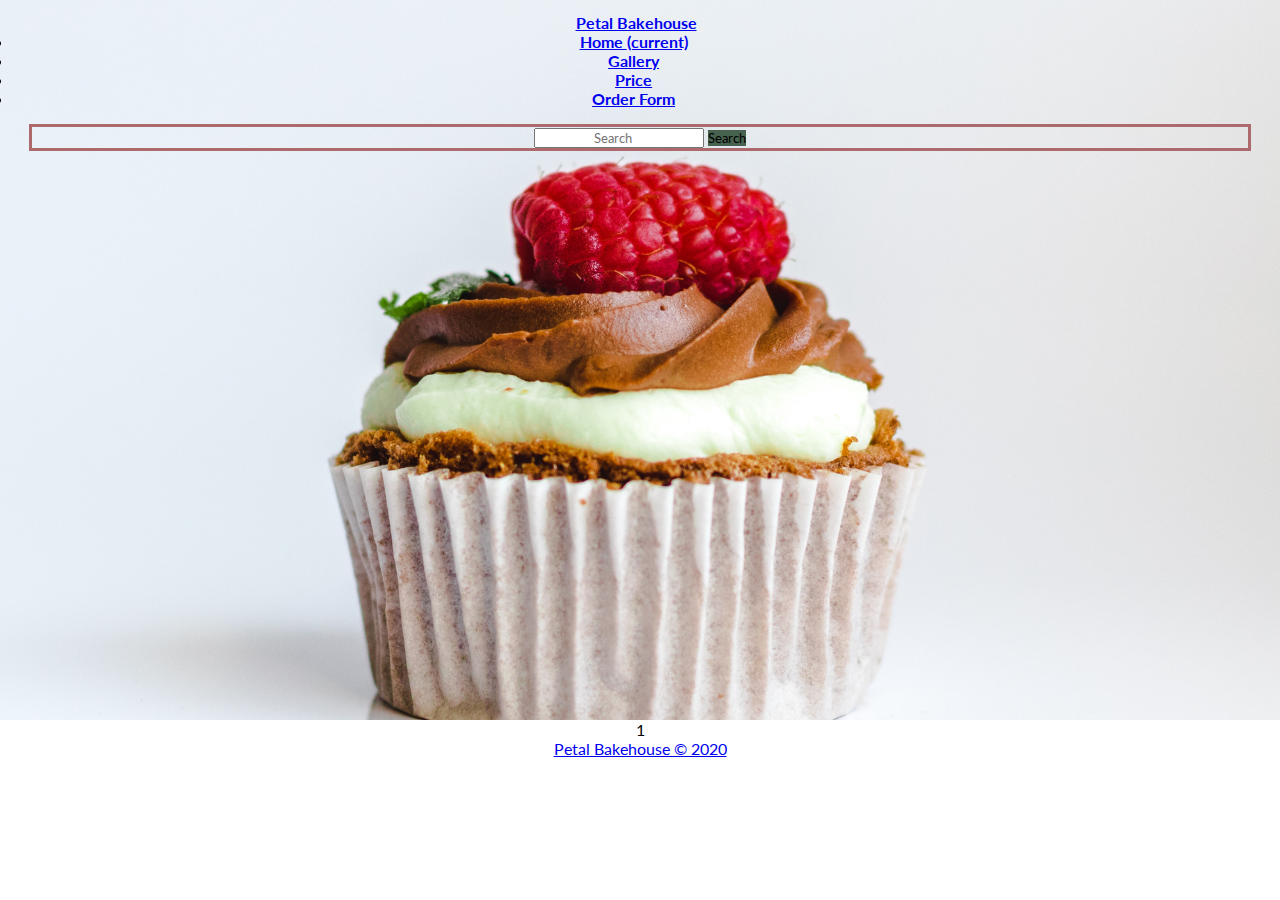
<file: order-form.html>
<!DOCTYPE html>
<html lang="en">

<head>
    <meta charset="UTF-8">
    <meta name="viewport" content="width=device-width, initial-scale=1.0">
    <title>Petal Bakehouse</title>
    <link rel="stylesheet" href="https://pro.fontawesome.com/releases/v5.10.0/css/all.css"
        integrity="sha384-AYmEC3Yw5cVb3ZcuHtOA93w35dYTsvhLPVnYs9eStHfGJvOvKxVfELGroGkvsg+p" crossorigin="anonymous" />

    <link rel="stylesheet" href="https://cdn.jsdelivr.net/npm/bootstrap@4.6.0/dist/css/bootstrap.min.css"
        integrity="sha384-B0vP5xmATw1+K9KRQjQERJvTumQW0nPEzvF6L/Z6nronJ3oUOFUFpCjEUQouq2+l" crossorigin="anonymous">
    <link rel="stylesheet" href="/assets/css/style.css" type="text/css">
</head>

<body>

    <!-- Header section w/ bootstrap navbar -->

    <header class="container">

        <!-- Bootstrap navbar w/ search (disabled -->

        <nav class="navbar navbar-expand-lg navbar-light bg-light">
            <a class="navbar-brand" href="index.html">Petal Bakehouse</a>
            <button class="navbar-toggler" type="button" data-toggle="collapse" data-target="#navbarSupportedContent"
                aria-controls="navbarSupportedContent" aria-expanded="false" aria-label="Toggle navigation">
                <span class="navbar-toggler-icon"></span>
            </button>

            <div class="collapse navbar-collapse" id="navbarSupportedContent">
                <ul class="navbar-nav mr-auto">
                    <li class="nav-item active">
                        <a class="nav-link" href="index.html">Home <span class="sr-only">(current)</span></a>
                    </li>
                    <li class="nav-item">
                        <a class="nav-link" href="gallery.html">Gallery</a>
                    </li>
                    <li class="nav-item">
                        <a class="nav-link" href="price.html">Price</a>
                    </li>
                    <li class="nav-item">
                        <a class="nav-link" href="order-form.html">Order Form</a>
                    </li>
                </ul>
                <form class="form-inline my-2 my-lg-0">
                    <input class="form-control mr-sm-2" type="search" placeholder="Search" aria-label="Search">
                    <button class="btn btn-outline-success my-2 my-sm-0" type="submit">Search</button>
                </form>
            </div>
        </nav>

    </header>

    <!-- Main body of index.html with css grid layout-->

<main>1</main>

    <!-- footer with social links, business name and email made with bootstrap -->

    <footer>
        <div class="container">
            <div class="row main-footer">
                <div class="col-sm-12" id="footer-1">
                    <a href="www.petalbakehouse.co.uk"><p>Petal Bakehouse &#169; 2020</p></a>
                </div>
                <div class="col-sm-12" id="footer-2">
                    <a href="www.faccebook.com"><i class="fab fa-facebook-f"></i></a>

                    <a href="www.twitter.com"><i class="fab fa-twitter"></i></a>

                    <a href="www.google.com"><i class="fab fa-google"></i></a>

                    <a href="www.instagram.com"><i class="fab fa-instagram"></i></a>
                </div>
            </div>
        </div>

    </footer>

    <script src="https://code.jquery.com/jquery-3.5.1.slim.min.js"
        integrity="sha384-DfXdz2htPH0lsSSs5nCTpuj/zy4C+OGpamoFVy38MVBnE+IbbVYUew+OrCXaRkfj"
        crossorigin="anonymous"></script>
    <script src="https://cdn.jsdelivr.net/npm/bootstrap@4.6.0/dist/js/bootstrap.bundle.min.js"
        integrity="sha384-Piv4xVNRyMGpqkS2by6br4gNJ7DXjqk09RmUpJ8jgGtD7zP9yug3goQfGII0yAns"
        crossorigin="anonymous"></script>
</body>

</html>
</file>
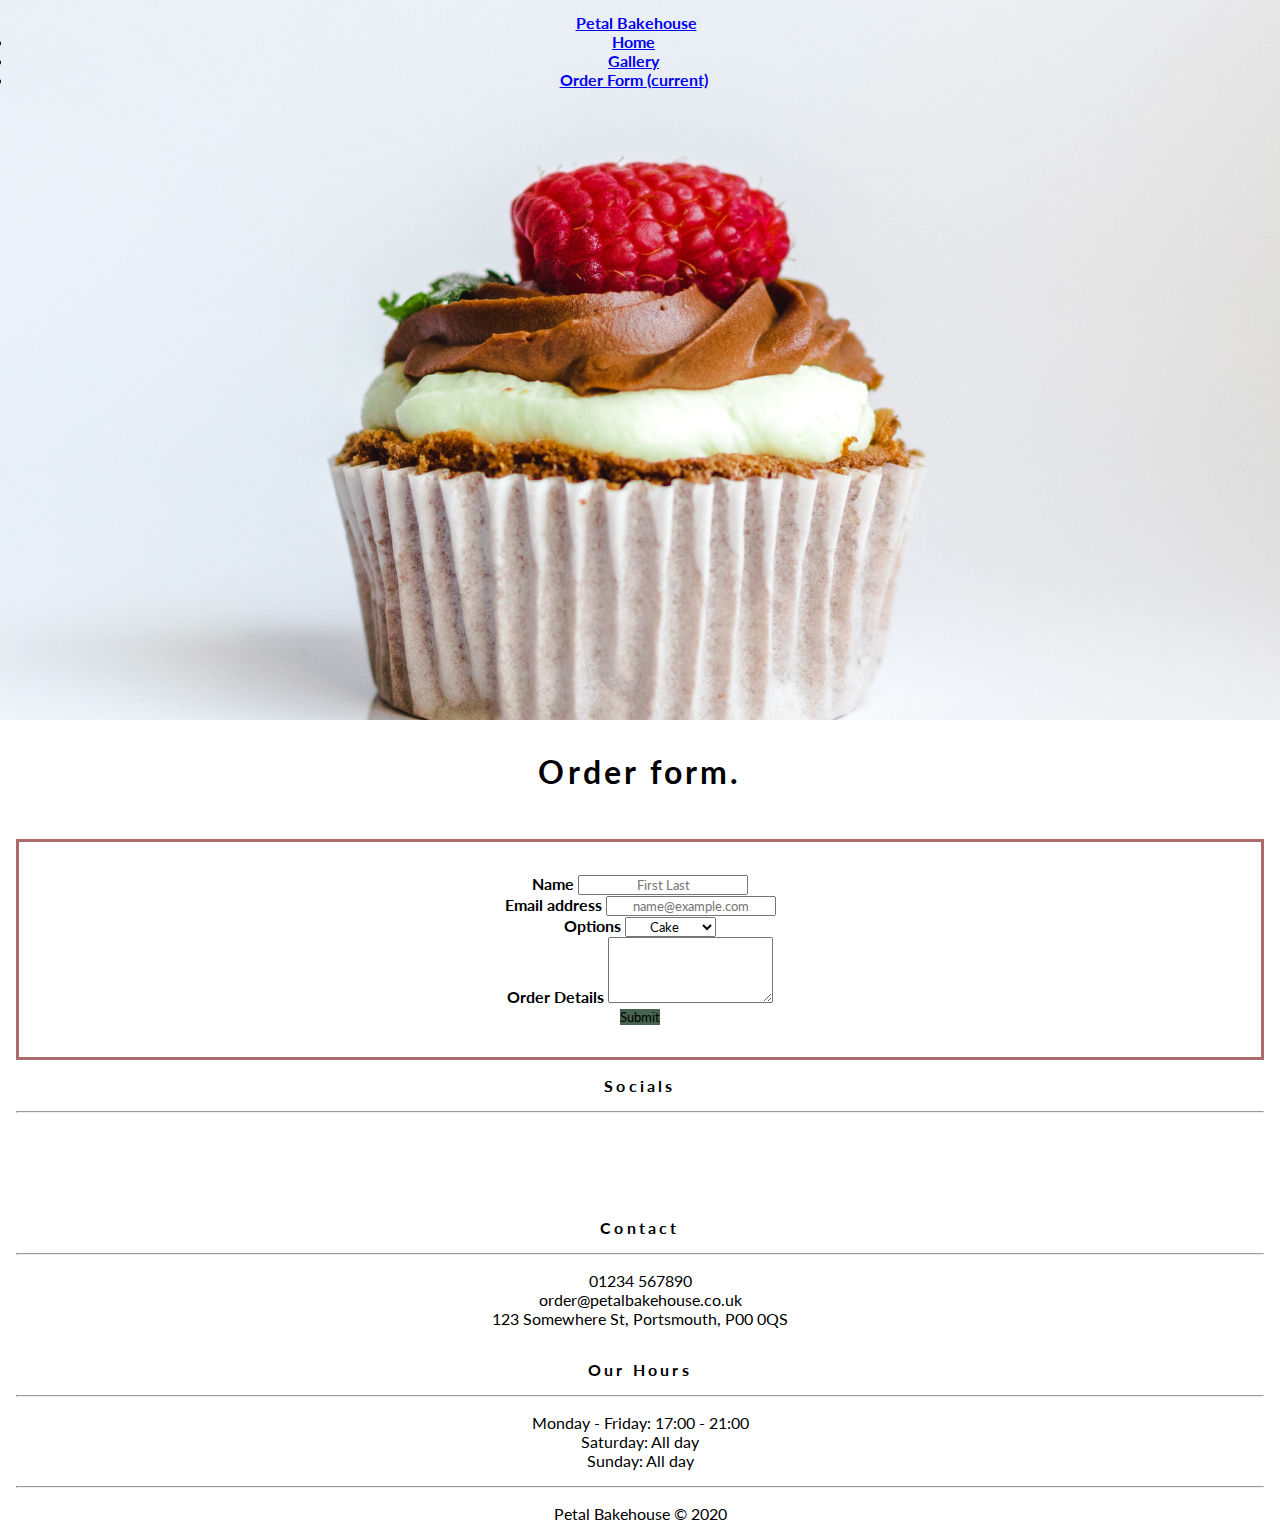
<file: order.html>
<!DOCTYPE html>
<html lang="en">

<head>
    <meta charset="UTF-8">
    <meta name="viewport" content="width=device-width, initial-scale=1.0">
    <title>Petal Bakehouse | Fresh baked and delivered straight to your door</title>
    <link rel="stylesheet" href="https://pro.fontawesome.com/releases/v5.10.0/css/all.css"
        integrity="sha384-AYmEC3Yw5cVb3ZcuHtOA93w35dYTsvhLPVnYs9eStHfGJvOvKxVfELGroGkvsg+p" crossorigin="anonymous" />

    <link rel="stylesheet" href="https://cdn.jsdelivr.net/npm/bootstrap@4.6.0/dist/css/bootstrap.min.css"
        integrity="sha384-B0vP5xmATw1+K9KRQjQERJvTumQW0nPEzvF6L/Z6nronJ3oUOFUFpCjEUQouq2+l" crossorigin="anonymous">
    <link rel="stylesheet" href="assets/css/style.css" type="text/css">
</head>

<body>

    <!-- Header section w/ bootstrap navbar -->

    <header class="container-fluid">

        <nav class="navbar navbar-expand-lg navbar-light">
            <a class="navbar-brand" href="index.html">Petal Bakehouse</a>
            <button class="navbar-toggler" type="button" data-toggle="collapse" data-target="#navbarSupportedContent"
                aria-controls="navbarSupportedContent" aria-expanded="false" aria-label="Toggle navigation">
                <span class="navbar-toggler-icon"></span>
            </button>

            <div class="collapse navbar-collapse" id="navbarSupportedContent">
                <ul class="navbar-nav mr-auto">
                    <li class="nav-item active">
                        <a class="nav-link" href="index.html">Home</a>
                    </li>
                    <li class="nav-item">
                        <a class="nav-link" href="gallery.html">Gallery</a>
                    </li>
                    <li class="nav-item">
                        <a class="nav-link" href="order.html">Order Form <span class="sr-only">(current)</span></a>
                    </li>
                </ul>
            </div>
        </nav>

    </header>

    <main class="container-fluid">
        <h1 class="text-uppercase padd" id="form-h1">Order form.</h1>
    </main>

    <!-- order form with bootstrap -->

    <form class="padd">
        <div class="form-group">
            <label for="name">Name</label>
            <input type="text" class="form-control" id="name" placeholder="First Last" required>
        </div>
        <div class="form-group">
            <label for="email">Email address</label>
            <input type="email" class="form-control" id="email" placeholder="name@example.com" required>
        </div>
        <div class="form-group">
            <label for="options">Options</label>
            <select class="form-control" id="options">
                <option>Cake</option>
                <option>Cheesecake</option>
                <option>Pastries</option>
                <option>Bread</option>
            </select>
        </div>
        <div class="form-group">
            <label for="order-detail-text-field">Order Details</label>
            <textarea class="form-control" id="order-detail-text-field" rows="4" required></textarea>
        </div>
        <button type="submit" class="btn btn-success order-btn">Submit</button>
    </form>

    <!-- footer w/ responsive design. Inc socials, about and hours -->

    <footer>

        <div class="container-fluid">
            <div class="row text-center">
                <div class="col-md-4 col-lg-4 col-xl-4 footer">
                    <h4 class="text-uppercase">Socials</h4>
                    <hr>
                    <a href="https://www.facebook.com" target="_blank"><i class="fab fa-facebook-square"></i></a>
                    <a href="https://www.twitter.com" target="_blank"><i class="fab fa-twitter-square"></i></a>
                    <a href="https://www.instagram.com" target="_blank"><i class="fab fa-instagram"></i></a>
                    <a href="https://www.google.com" target="_blank"><i class="fab fa-google"></i></a>
                </div>
                <div class="col-md-4 col-lg-4 col-xl-4 footer">
                    <h4 class="text-uppercase">Contact</h4>
                    <hr>
                    <p>01234 567890</p>
                    <p>order@petalbakehouse.co.uk</p>
                    <p>123 Somewhere St, Portsmouth, P00 0QS</p>
                </div>
                <div class="col-md-4 col-lg-4 col-xl-4 footer footer-btm">
                    <h4 class="text-uppercase">Our Hours</h4>
                    <hr>
                    <p>Monday - Friday: 17:00 - 21:00</p>
                    <p>Saturday: All day</p>
                    <p>Sunday: All day</p>
                </div>
            </div>
        </div>

        <hr>

        <div class="container-fluid">
            <div class="row text-center footer-btm">
                <div class="col-12">
                    <p id="weblink">Petal Bakehouse &#169; 2020</p>
                </div>
            </div>
        </div>
        
    </footer>

    <!-- Bootstrap javascript links -->

    <script src="https://code.jquery.com/jquery-3.5.1.slim.min.js"
        integrity="sha384-DfXdz2htPH0lsSSs5nCTpuj/zy4C+OGpamoFVy38MVBnE+IbbVYUew+OrCXaRkfj"
        crossorigin="anonymous"></script>
    <script src="https://cdn.jsdelivr.net/npm/bootstrap@4.6.0/dist/js/bootstrap.bundle.min.js"
        integrity="sha384-Piv4xVNRyMGpqkS2by6br4gNJ7DXjqk09RmUpJ8jgGtD7zP9yug3goQfGII0yAns"
        crossorigin="anonymous"></script>

</body>

</html>
</file>
<file: assets/css/style.css>
/* general styling */

@import url('https://fonts.googleapis.com/css2?family=Lato:ital,wght@0,100;0,300;0,400;0,700;0,900;1,100;1,300;1,400;1,700;1,900&display=swap');

* {
    margin: 0;
    padding: 0;
    text-align: center;
    font-family: 'Lato', Helvetica, sans-serif;
}

header {
    height: 80vh;
    width: 100%;
    background-image: url(../../assets/images/cupcake1.jpg);
    background-position: center;
    background-size: cover;
}

header h1 {
    margin-top: 8%;
    font-size: 3.5rem;
}

hr {
    margin: 1rem 1rem;
}

figure {
    margin-bottom: 0;
}

/* ------------------ classes below */

.padd {
    padding: 2rem 1rem;
}

.text-uppercase {
    letter-spacing: 0.2rem;
}

.navbar {
    font-weight: bold;
    padding: 0.8rem;
}

.navbar-nav li {
    padding-right: 0.8rem;
}

.about-img {
    border-radius: 50%;
    height: 16rem;
    width: 15rem;
}

.section-1 h1 {
    font-size: 2.5rem;
}

.section-1 > p {
    font-size: 1.5rem;
}

/* the below background transition was taken from https://css-tricks.com/almanac/properties/t/transition/ */

.section-2 {
    background-color: #f1edee;
    transition: background-color 3s linear;
}

.section-2 h3 {
    padding: 1rem 0;
}

.section-2 h3 {
    font-size: 2.5rem;
}

.section-2 p {
    padding-top: 0;
}

.btn {
    background-color: #47624f;
    border: none;
}

.btn:hover {
    background-color: #ad6a6c;
    color: rgb(0, 0, 0);
}

.section-6 {
    margin-bottom: 0.5rem;

}

.section-6 h2 {
    font-size: 2.5rem;
}

.feat-img {
    background-image: url(../../assets/images/cupcake1.jpg);
    background-position: center;
    background-size: cover;
    background-attachment: fixed;
    height: 20vh;
    width: 100%;
}

.footer {
    margin-bottom: 2rem;
    padding-bottom: 0;
}

.footer a {
    text-decoration: none;
    font-size: 3rem;
    font-weight: 400;
    padding: 0 1.5rem;
    color: #47624f;
}

.footer a:hover {
    color: #ad6a6c;
}

.footer-btm {
    margin-bottom: 0;
    padding-bottom: 0;
}

.footer-btm a {
    color: #47624f;
}

/* ------------------ ID's below */

#quote {
    font-style: italic;
    font-weight: 600;
    font-size: 3rem;
}

/* ------------------ media querys below */

@media only screen and (min-width: 999px) {
    .section-6 {
        padding: 3rem 4rem 0;
    }
}

@media only screen and (min-width: 1500px) {
    .section-6 {
        padding: 6rem 6rem 0;
    }
}

/* ------------------ Gallery styling with CSS Grid */

.grid {
    display: grid;
    margin-bottom: 1.5rem;
}

.grid img {
    max-width: 100%;
    height: auto;
}

@media only screen and (min-width: 700px) {
    .grid {
        display: grid;
        grid-template-columns: 1fr 1fr;
        grid-template-rows: 0.4fr 0.5fr 0.5fr 0.4fr 0.5fr;
        background-size: cover;
    }

    .grid img {
        max-width: 100%;
        height: auto;
        background-size: cover;
    }

    #img1 {
        grid-column: 1/2;
        grid-row: 1/2;
    }

    #img2 {
        grid-column: 2/3;
        grid-row: 1/2;
    }

    #img3 {
        grid-column: 1/3;
        grid-row: 2/3;
    }

    #img4 {
        grid-column: 1/2;
        grid-row: 3/5;
    }

    #img5 {
        grid-column: 2/3;
        grid-row: 3/4;
    }

    #img6 {
        grid-column: 2/3;
        grid-row: 4/5;
    }

    #img7 {
        grid-column: 1/2;
        grid-row: 5/6;
    }

    #img8 {
        grid-column: 2/3;
        grid-row: 5/6;
    }

    #img9 {
        grid-column: 2/3;
        grid-row: 5/6;
    }
}

@media only screen and (min-width: 1100px) {
    .grid {
        display: grid;
        grid-template-columns: 1fr 1fr 1fr 1fr;
        grid-template-rows: 0.6fr 0.6fr 0.8fr;
        background-size: cover;
    }

    .grid img {
        max-width: 100%;
        height: auto;
        background-size: cover;
    }

    #img1 {
        grid-column: 1/2;
        grid-row: 1/2;
    }

    #img2 {
        grid-column: 2/3;
        grid-row: 1/2;
    }

    #img3 {
        grid-column: 3/5;
        grid-row: 1/3;
    }

    #img4 {
        grid-column: 1/2;
        grid-row: 2/4;
    }

    #img5 {
        grid-column: 2/3;
        grid-row: 2/3;
    }

    #img6 {
        grid-column: 2/3;
        grid-row: 3/4;
    }

    #img7 {
        grid-column: 3/4;
        grid-row: 3/4;
    }

    #img8 {
        grid-column: 4/5;
        grid-row: 3/4;
    }

    /* the below image is hidden at this breakpoint to improve white space between image gallery and footer */

    #img9 {

        display: none;
        grid-column: 3/4;
        grid-row: 4/5;
    }

}

/* ------------------ below is the styling for the form */

form {
    border: 0.2rem solid #ad6a6c;
    margin: 1rem 1rem;
}

.form-group label {
    font-weight: 700;
}
</file>
